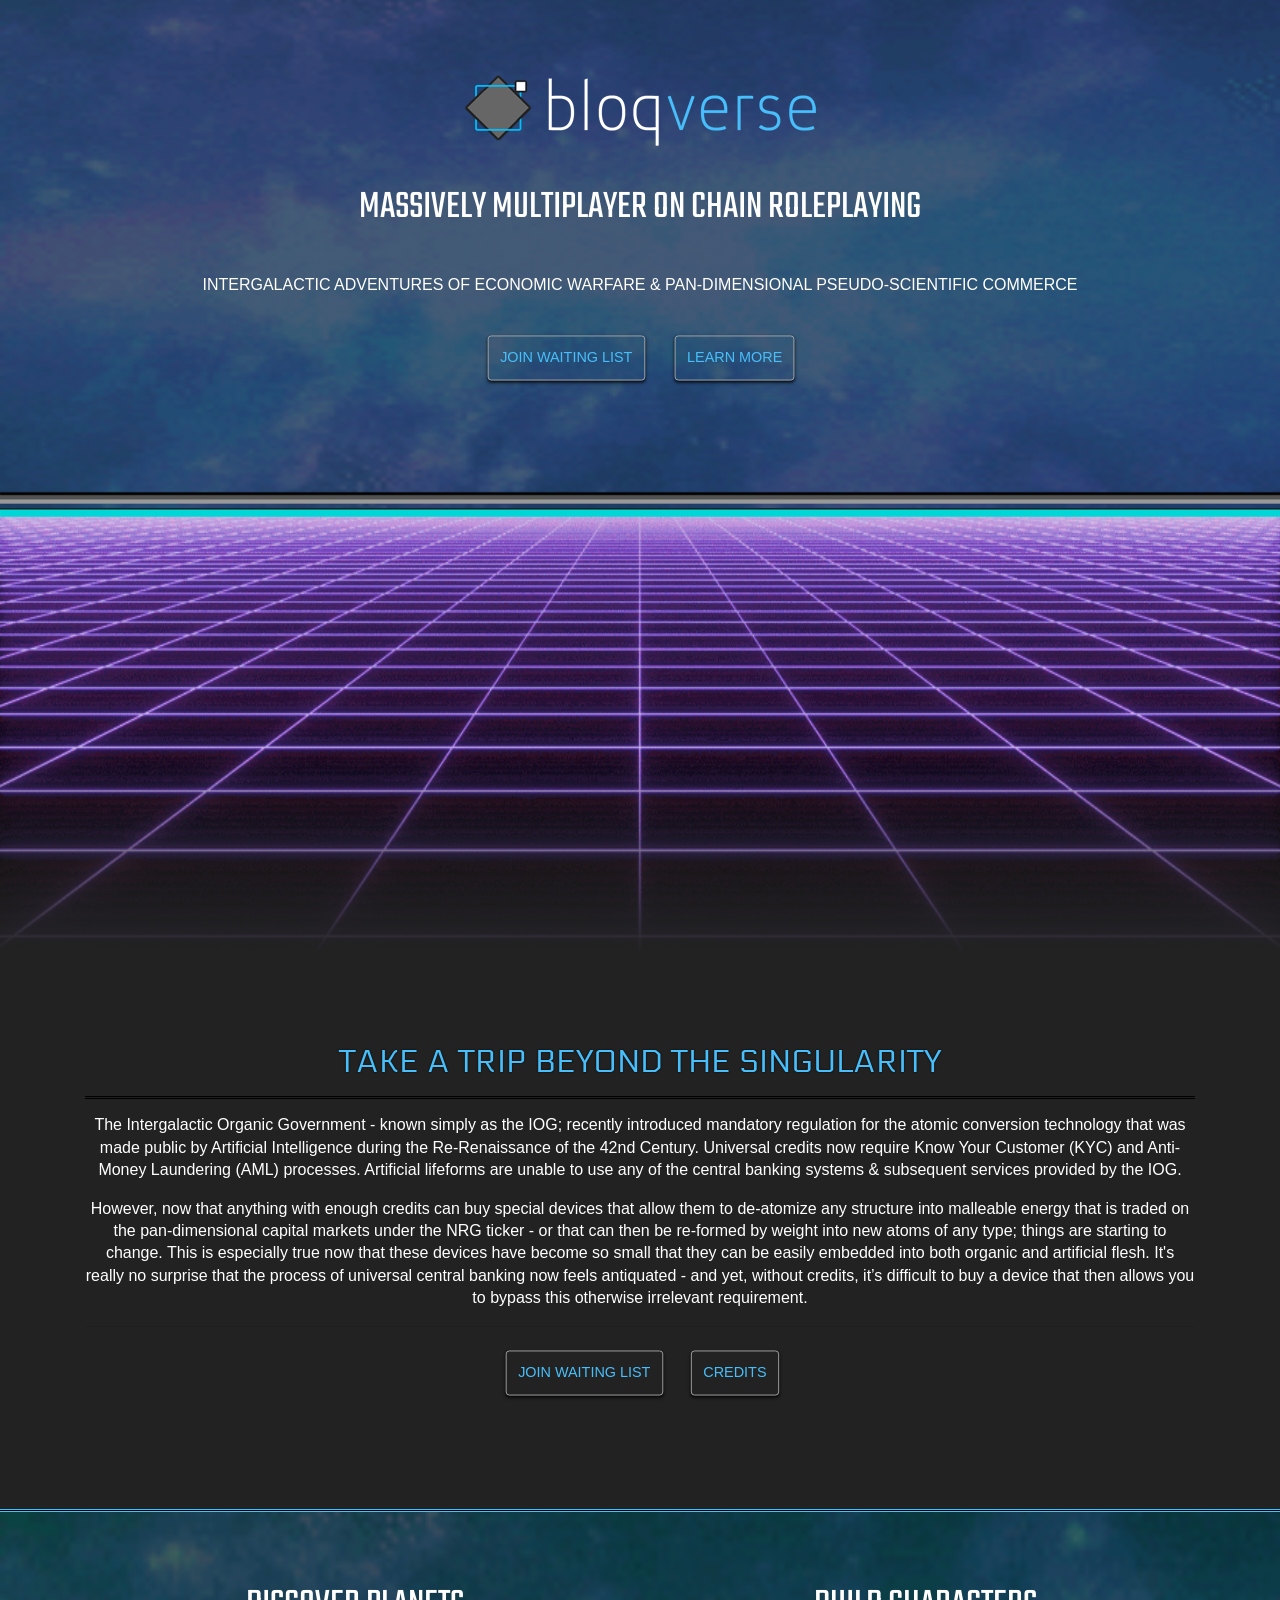
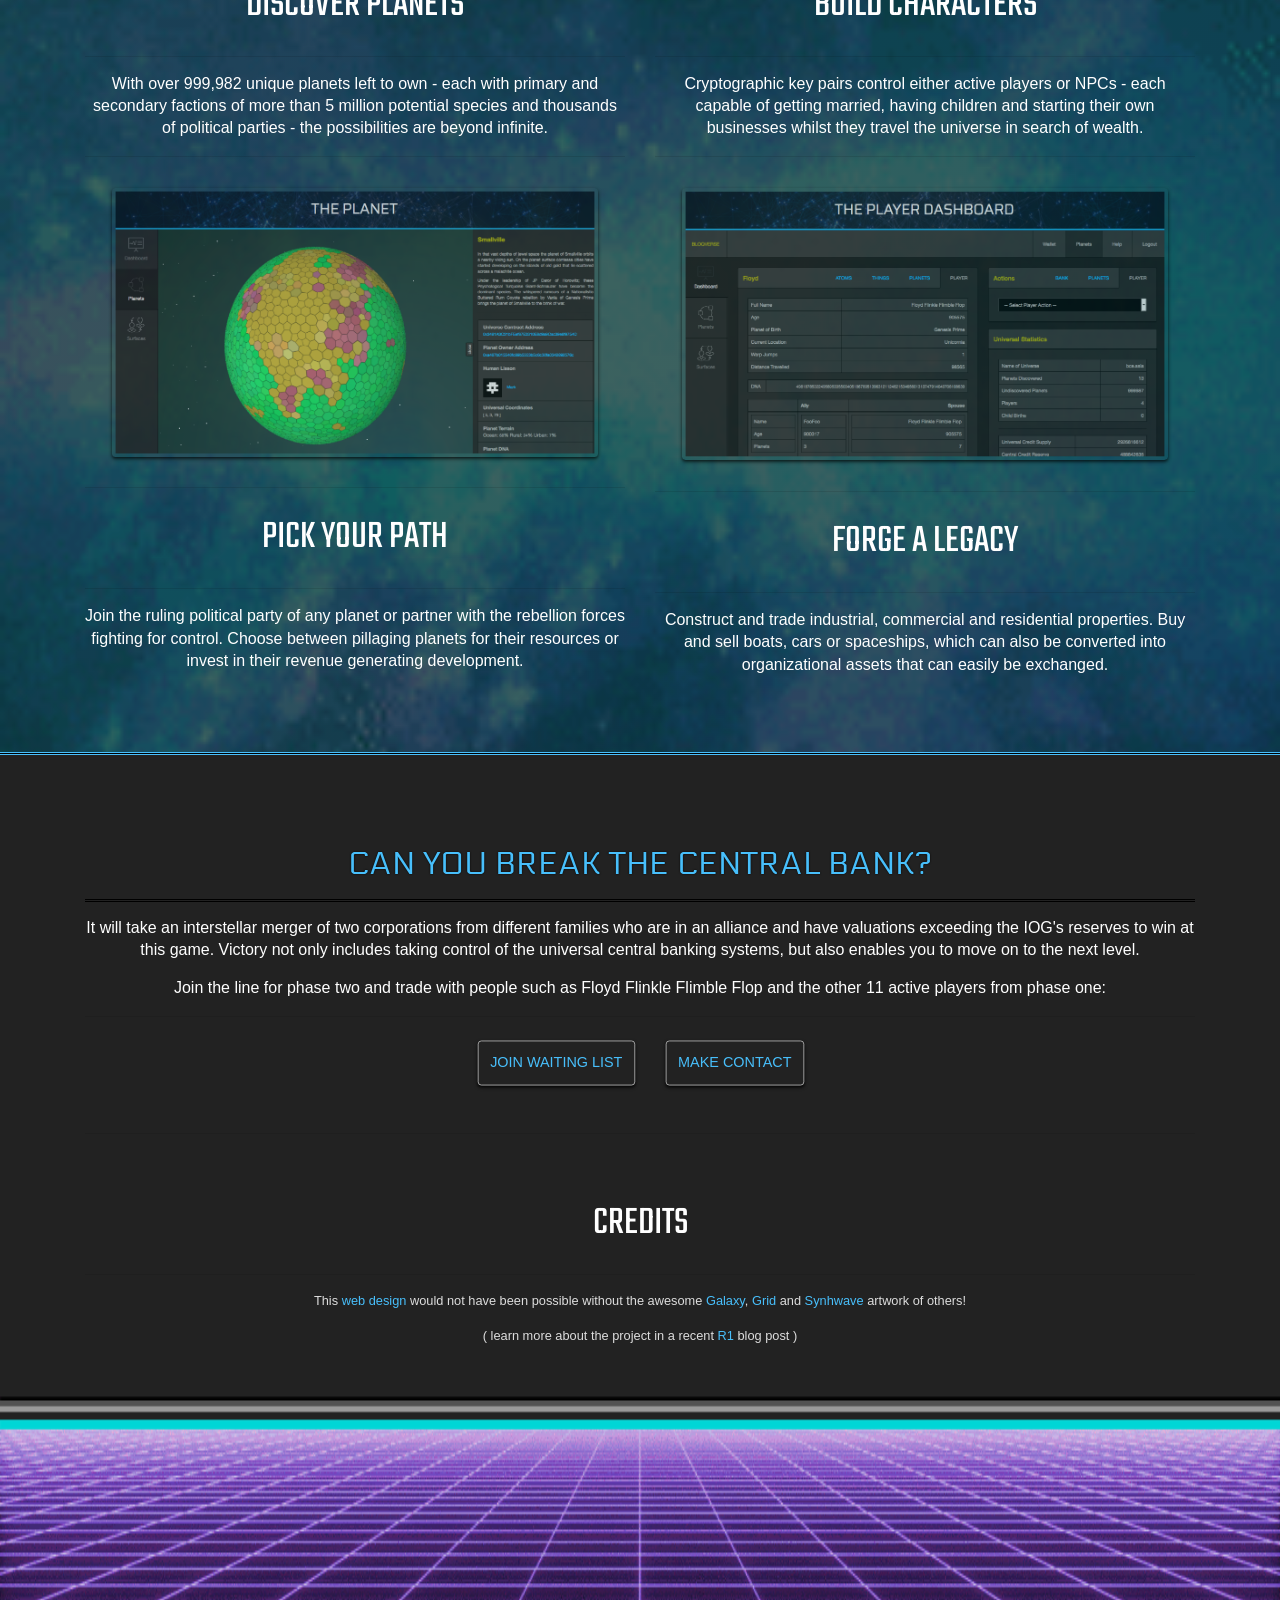
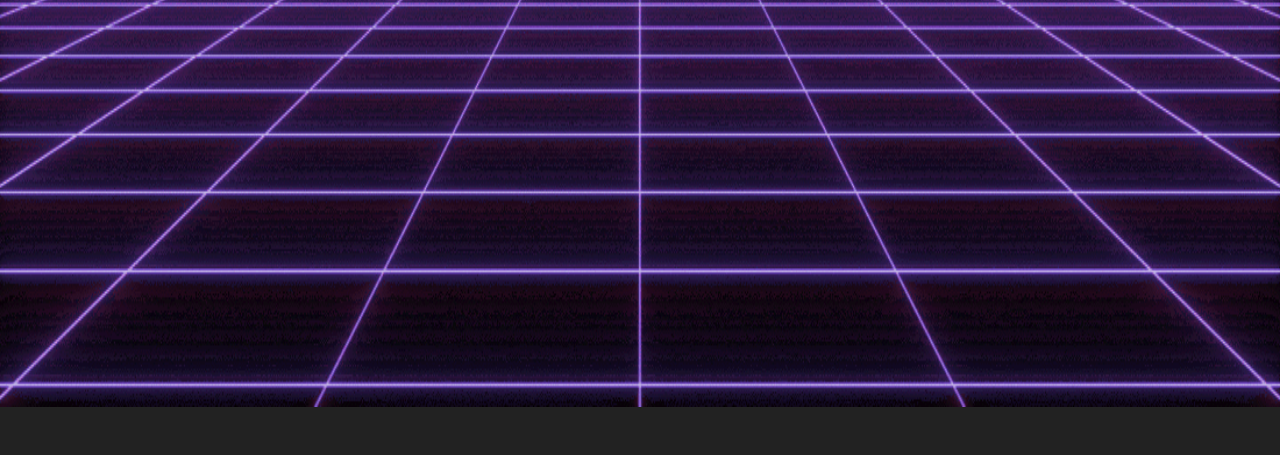
<file: index.html>
<!DOCTYPE html>
<html xmlns="http://www.w3.org/1999/xhtml" lang="en-US" prefix="og: http://ogp.me/ns#">
<head>
<link rel="profile" href="http://gmpg.org/xfn/11" />
<meta http-equiv="Content-Type" content="text/html; charset=UTF-8" />
<meta name="viewport" content="width=device-width, initial-scale=1.0, maximum-scale=1.0, user-scalable=0" />
    
<title>BLOQVERSE</title>
    
    <meta property="og:locale" content="en_US" />
    <meta property="og:type" content="website" />
    <meta property="og:title" content="Bloqverse - Massively Multiplayer On-Chain RPG" />
    <meta property="og:url" content="http://bloqverse.com/" />
    <meta property="og:site_name" content="bloqverse.com" />
    <meta property="og:description" content="Adventures in economic warfare & pan-dimensional commerce ..." />
    <meta property="og:image" content="http://bloqverse.com/img/fb.jpg" />

    <link href="https://fonts.googleapis.com/css?family=Teko|Electrolize" rel="stylesheet"> 
    <link href="css/bootstrap.css" rel="stylesheet"> 
    <link href="css/home.css" rel="stylesheet"> 
    
    <script src="js/stats.js"></script> 
    <script src="js/jquery.min.js"></script>
    <script src="js/popper.js"></script>
    <script src="js/bootstrap.js"></script>
    <script src="js/howler.js"></script>
    <script src="js/bloqverse.js"></script>

</head>
<body>
    
    <div id="grid"></div>
    <div id="container" touch-action="none" class="loading"></div>
    <div id="meta" class="loading">
        <p>&nbsp;</p>
        <img class="logo" src="img/bloqverse-logo.png" />
        <br /><br />
        <h1 class="description glow">massively multiplayer on chain roleplaying</h1>
        <br />
        <h3 class="intro caps">intergalactic adventures of economic warfare &amp; pan-dimensional pseudo-scientific commerce</h3>
        <br />
        <a href="http://eepurl.com/dE19tL" target="_blank" class="btn btn-xl btn-outline-light">JOIN WAITING LIST</a> 
        <a href="#introduction" class="btn btn-xl btn-outline-light">LEARN MORE</a>
    </div>
    </div>
    
    <div id="head"></div>
    <div id="introduction" class="loading">
        <div id="content">
            <div class="container">
                <h2 class="electro"><span>T</span>ake a T<span>rip</span> Bey<span>on</span>d The Singular<span>it</span>y</h2>
                <p class="intro">The Intergalactic Organic Government - known simply as the IOG; recently introduced mandatory regulation for the atomic conversion technology that was made public by Artificial Intelligence during the Re-Renaissance of the 42nd Century. Universal credits now require Know Your Customer (KYC) and Anti-Money Laundering (AML) processes. Artificial lifeforms are unable to use any of the central banking systems &amp; subsequent services provided by the IOG.</p>
                <p class="intro">However, now that anything with enough credits can buy special devices that allow them to de-atomize any structure into malleable energy that is traded on the pan-dimensional capital markets under the NRG ticker - or that can then be re-formed by weight into new atoms of any type; things are starting to change. This is especially true now that these devices have become so small that they can be easily embedded into both organic and artificial flesh. It's really no surprise that the process of universal central banking now feels antiquated - and yet, without credits, it’s difficult to buy a device that then allows you to bypass this otherwise irrelevant requirement.</p>
                <hr>
                <p>
                    <a href="http://eepurl.com/dE19tL" target="_blank" class="btn btn-xl btn-outline-light">JOIN WAITING LIST</a> 
                    <a href="#credits" class="btn btn-xl btn-outline-light">CREDITS</a> 
                </p>
            </div>
        </div>
    </div>
    <div id="space">
        <div class="container">
            <div class="row">
                <div class="col-md-6">
                    <h1 class="description glow">discover planets</h1>
                    <hr>
                    <p class="intro">With over 999,982 unique planets left to own - each with primary and secondary factions of more than 5 million potential species and thousands of political parties - the possibilities are beyond infinite.</p>
                    <hr>
                    <a class="btn btn-img" href="http://eepurl.com/dE19tL">
                        <img class="img img-thumnail img-responsive img-block" src="img/example-planet.png" />
                    </a>
                    <hr>
                    <h1 class="description glow">pick your path</h1>
                    <hr>
                    <p class="intro">Join the ruling political party of any planet or partner with the rebellion forces fighting for control. Choose between pillaging planets for their resources or invest in their revenue generating development.</p>
                </div>
                <div class="col-md-6">
                    <h1 class="description glow">build characters</h1>
                    <hr>
                    <p class="intro">Cryptographic key pairs control either active players or NPCs - each capable of getting married, having children and starting their own businesses whilst they travel the universe in search of wealth.</p>
                    <hr>
                    <a class="btn btn-img" href="http://eepurl.com/dE19tL">
                        <img class="img img-thumnail img-responsive img-block" src="img/example-player.png" />
                    </a>
                    <hr>
                    <h1 class="description glow">forge a legacy</h1>
                    <hr>
                    <p class="intro">Construct and trade industrial, commercial and residential properties. Buy and sell boats, cars or spaceships, which can also be converted into organizational assets that can easily be exchanged.</p>
                </div>
            </div>
        </div>
    </div>
    
    <div id="credits">
        <div class="container">
            <h2 class="electro">can you <span>br</span>eak th<span>e</span> centr<span>a</span>l ban<span>k</span>?</h2>
            <p class="intro">It will take an interstellar merger of two corporations from different families who are in an alliance and have valuations exceeding the IOG's reserves to win at this game. Victory not only includes taking control of the universal central banking systems, but also enables you to move on to the next level.</p>
            <p class="intro">Join the line for phase two and trade with people such as Floyd Flinkle Flimble Flop and the other 11 active players from phase one:</p>
            <hr>
            <a href="http://eepurl.com/dE19tL" target="_blank" class="btn btn-xl btn-outline-light">JOIN WAITING LIST</a> 
            <a href="http://r1.my" target="_blank" class="btn btn-xl btn-outline-light">MAKE CONTACT</a> 
            <p>&nbsp;</p>
            <hr>
            <p>&nbsp;</p>
            <h1 class="description glow">credits</h1>
            <hr>
            <p class="credits">This <a href="http://smalley.my">web design</a> would not have been possible without the awesome <a href="https://gfycat.com/gifs/search/galaxy+background" target="_blank">Galaxy</a>, <a href="https://www.artstation.com/artwork/dOK5R3" target="_blank">Grid</a> and <a href=" https://www.youtube.com/watch?v=tLHA1RLKfWk" target="_blank">Synhwave</a> artwork of others!</p>
            <p class="credits">( learn more about the project in a recent <a href="http://r1.my/wtf-is-bloqverse/" target="_blank">R1</a> blog post )</p>
        </div>
    </div>
    
</body>
</html>
</file>
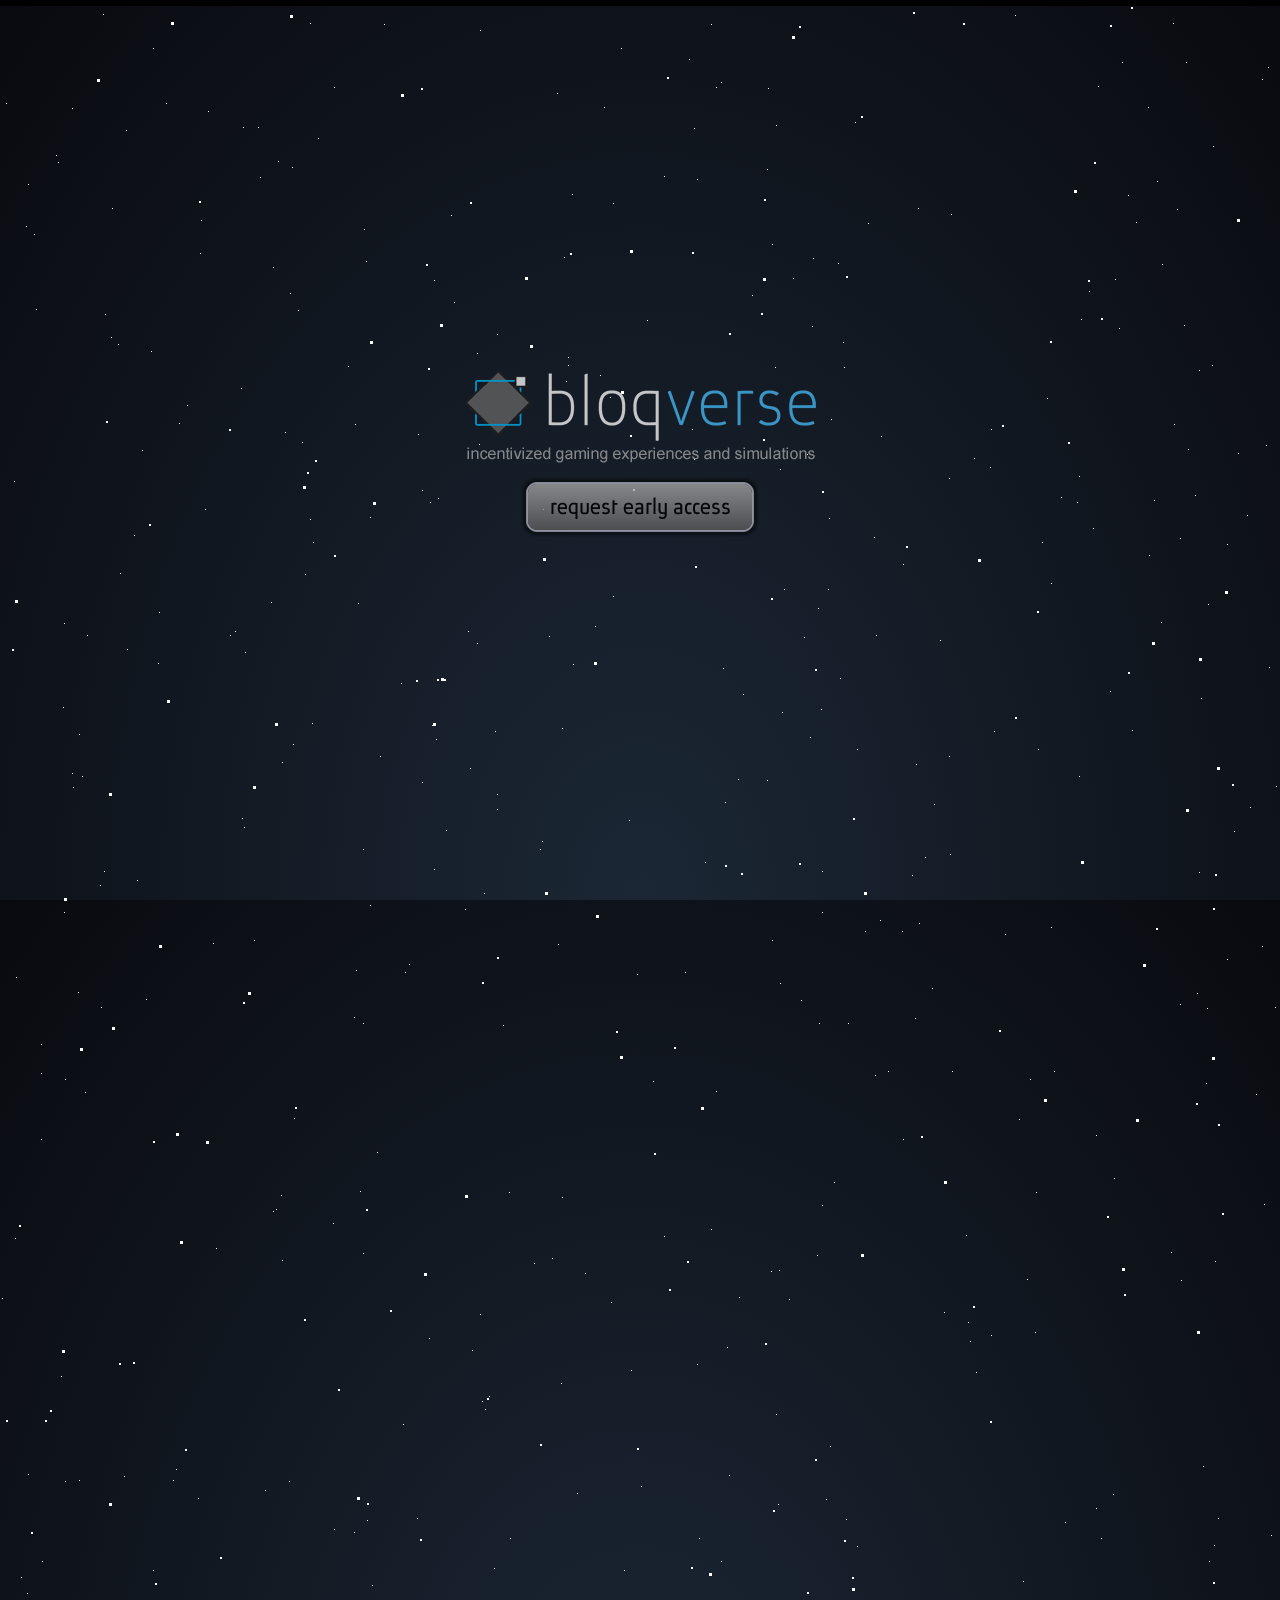
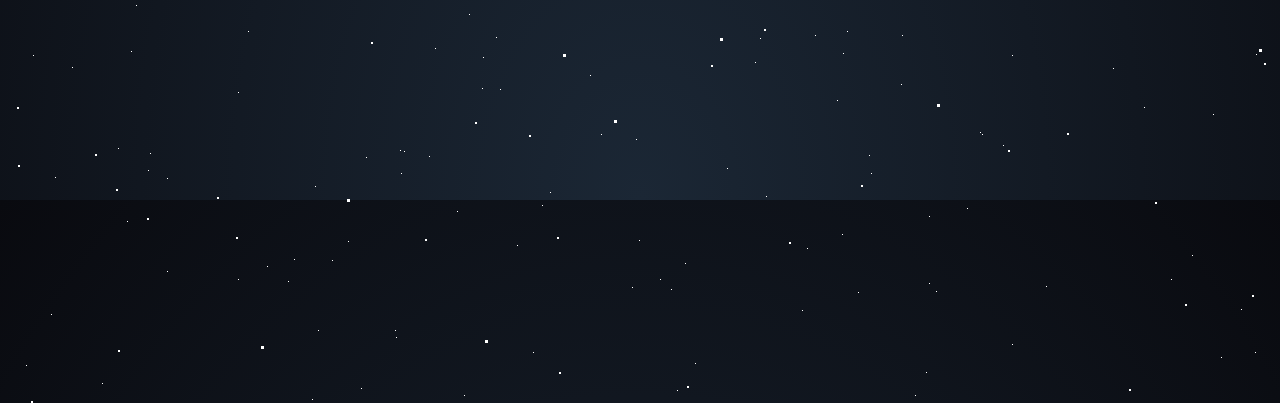
<file: original.index.html>
<!DOCTYPE html>
<html xmlns="http://www.w3.org/1999/xhtml" lang="en-US" prefix="og: http://ogp.me/ns#">
<head>
<link rel="profile" href="http://gmpg.org/xfn/11" />
<meta http-equiv="Content-Type" content="text/html; charset=UTF-8" />
<meta name="viewport" content="width=device-width, initial-scale=1.0, maximum-scale=1.0, user-scalable=0" />
    
<title>BLOQVERSE</title>
    
<meta property="og:locale" content="en_US" />
<meta property="og:type" content="website" />
<meta property="og:title" content="Bloqverse" />
<meta property="og:url" content="http://bloqverse.com/" />
<meta property="og:site_name" content="bloqverse.com" />
<meta property="og:description" content="Incentivized Gaming Experiences" />
<meta property="og:image" content="http://bloqverse.com/img/fb.png" />

<style>
html, body {
    margin: 0;
    padding: 0;
    background: #000;
}
a.logo {
    outline: 0;
    text-decoration: none;
    width: 400px;
    height: 200px;
    display: block;
    position: absolute;
    top: 50%;
    left: 50%;
    margin: -100px 0 0 -200px;
    text-indent: -999em;
    background: url(img/logo.png) no-repeat;
    opacity: 0.75;
}
a.logo:hover {
    opacity: 1;
}
html {
  height: 100%;
  background: radial-gradient(ellipse at bottom, #1b2735 0%, #090a0f 100%);
  overflow: hidden;
}

#stars {
  width: 1px;
  height: 1px;
  background: transparent;
  box-shadow: 697px 1364px #FFF , 1596px 39px #FFF , 242px 818px #FFF , 932px 988px #FFF , 294px 1118px #FFF , 1517px 879px #FFF , 1975px 758px #FFF , 1093px 528px #FFF , 1332px 504px #FFF , 697px 179px #FFF , 1496px 668px #FFF , 265px 1490px #FFF , 632px 1887px #FFF , 826px 1499px #FFF , 1184px 325px #FFF , 1412px 1507px #FFF , 1874px 444px #FFF , 1298px 1408px #FFF , 1442px 1575px #FFF , 1281px 1071px #FFF , 1192px 1855px #FFF , 847px 1631px #FFF , 1562px 146px #FFF , 1797px 995px #FFF , 801px 1000px #FFF , 1679px 408px #FFF , 929px 1816px #FFF , 310px 519px #FFF , 561px 1383px #FFF , 767px 780px #FFF , 846px 1519px #FFF , 126px 130px #FFF , 73px 787px #FFF , 436px 739px #FFF , 485px 1409px #FFF , 422px 490px #FFF , 1348px 787px #FFF , 1482px 559px #FFF , 929px 1883px #FFF , 1429px 355px #FFF , 1371px 812px #FFF , 1122px 62px #FFF , 1023px 1581px #FFF , 1110px 691px #FFF , 1227px 544px #FFF , 1716px 279px #FFF , 1302px 1913px #FFF , 991px 429px #FFF , 354px 1017px #FFF , 685px 1863px #FFF , 1393px 1346px #FFF , 216px 1248px #FFF , 1902px 886px #FFF , 429px 1756px #FFF , 1841px 967px #FFF , 1435px 783px #FFF , 1644px 1719px #FFF , 1417px 1717px #FFF , 966px 1235px #FFF , 1513px 68px #FFF , 370px 517px #FFF , 1491px 624px #FFF , 111px 337px #FFF , 1012px 1655px #FFF , 146px 999px #FFF , 1398px 1973px #FFF , 1256px 1094px #FFF , 1603px 677px #FFF , 590px 1675px #FFF , 1356px 1846px #FFF , 1701px 505px #FFF , 451px 215px #FFF , 134px 535px #FFF , 1173px 23px #FFF , 429px 1338px #FFF , 812px 326px #FFF , 120px 573px #FFF , 1466px 1784px #FFF , 1451px 544px #FFF , 480px 1314px #FFF , 1852px 559px #FFF , 778px 1504px #FFF , 830px 1446px #FFF , 16px 977px #FFF , 772px 244px #FFF , 990px 467px #FFF , 1935px 507px #FFF , 159px 612px #FFF , 1525px 1520px #FFF , 869px 1755px #FFF , 1670px 1998px #FFF , 1613px 1232px #FFF , 1643px 718px #FFF , 127px 649px #FFF , 1098px 86px #FFF , 454px 302px #FFF , 167px 1778px #FFF , 33px 1655px #FFF , 104px 871px #FFF , 438px 498px #FFF , 1136px 222px #FFF , 153px 1570px #FFF , 755px 1662px #FFF , 1616px 861px #FFF , 1374px 1052px #FFF , 1495px 1221px #FFF , 760px 1638px #FFF , 363px 1253px #FFF , 1346px 948px #FFF , 1924px 996px #FFF , 1651px 499px #FFF , 1372px 1051px #FFF , 1268px 67px #FFF , 871px 1773px #FFF , 238px 1692px #FFF , 1796px 1629px #FFF , 694px 128px #FFF , 610px 397px #FFF , 815px 1635px #FFF , 318px 1930px #FFF , 874px 537px #FFF , 1842px 854px #FFF , 26px 1965px #FFF , 837px 1700px #FFF , 348px 366px #FFF , 495px 731px #FFF , 1558px 1613px #FFF , 1186px 62px #FFF , 363px 1023px #FFF , 482px 1688px #FFF , 951px 214px #FFF , 1411px 96px #FFF , 664px 176px #FFF , 305px 574px #FFF , 1443px 1400px #FFF , 721px 1561px #FFF , 534px 1263px #FFF , 1154px 500px #FFF , 1772px 778px #FFF , 1079px 476px #FFF , 2px 1298px #FFF , 1734px 660px #FFF , 298px 310px #FFF , 276px 1209px #FFF , 36px 309px #FFF , 1643px 377px #FFF , 41px 1073px #FFF , 1149px 555px #FFF , 1342px 1094px #FFF , 248px 1631px #FFF , 468px 631px #FFF , 496px 1637px #FFF , 1180px 538px #FFF , 1271px 1535px #FFF , 729px 1475px #FFF , 1723px 190px #FFF , 166px 103px #FFF , 1227px 959px #FFF , 952px 1071px #FFF , 639px 1840px #FFF , 1485px 535px #FFF , 903px 1139px #FFF , 334px 1529px #FFF , 363px 849px #FFF , 1546px 690px #FFF , 1238px 453px #FFF , 1340px 360px #FFF , 807px 454px #FFF , 1180px 1004px #FFF , 1212px 365px #FFF , 1463px 910px #FFF , 940px 640px #FFF , 1976px 135px #FFF , 1463px 554px #FFF , 497px 809px #FFF , 1587px 1490px #FFF , 1522px 537px #FFF , 692px 429px #FFF , 21px 1577px #FFF , 235px 631px #FFF , 1434px 1601px #FFF , 377px 1152px #FFF , 881px 436px #FFF , 1421px 1416px #FFF , 1333px 591px #FFF , 434px 280px #FFF , 1719px 1376px #FFF , 780px 983px #FFF , 1672px 1927px #FFF , 1081px 319px #FFF , 124px 1476px #FFF , 1315px 915px #FFF , 1833px 1511px #FFF , 858px 1892px #FFF , 404px 1751px #FFF , 793px 278px #FFF , 289px 1481px #FFF , 1736px 959px #FFF , 1148px 107px #FFF , 281px 1195px #FFF , 1837px 1120px #FFF , 118px 1748px #FFF , 103px 14px #FFF , 994px 731px #FFF , 153px 48px #FFF , 72px 108px #FFF , 1218px 1518px #FFF , 613px 596px #FFF , 727px 1768px #FFF , 6px 103px #FFF , 711px 24px #FFF , 1046px 1886px #FFF , 629px 820px #FFF , 821px 709px #FFF , 446px 830px #FFF , 1214px 1545px #FFF , 542px 1805px #FFF , 364px 229px #FFF , 480px 30px #FFF , 1250px 807px #FFF , 970px 1341px #FFF , 201px 220px #FFF , 585px 1273px #FFF , 1771px 1514px #FFF , 243px 127px #FFF , 366px 261px #FFF , 843px 1653px #FFF , 831px 419px #FFF , 1398px 987px #FFF , 1035px 1332px #FFF , 1979px 1682px #FFF , 813px 258px #FFF , 72px 1667px #FFF , 572px 194px #FFF , 1113px 1668px #FFF , 1416px 1632px #FFF , 176px 1469px #FFF , 1005px 934px #FFF , 1907px 1151px #FFF , 564px 257px #FFF , 315px 1786px #FFF , 705px 862px #FFF , 780px 469px #FFF , 500px 1689px #FFF , 497px 794px #FFF , 1632px 462px #FFF , 771px 1271px #FFF , 302px 442px #FFF , 1019px 1119px #FFF , 65px 1079px #FFF , 1883px 1878px #FFF , 1840px 1562px #FFF , 902px 931px #FFF , 1065px 1522px #FFF , 613px 203px #FFF , 380px 756px #FFF , 1615px 1287px #FFF , 294px 1859px #FFF , 457px 1811px #FFF , 1269px 667px #FFF , 1161px 622px #FFF , 1113px 1494px #FFF , 848px 1023px #FFF , 694px 459px #FFF , 418px 434px #FFF , 1740px 1727px #FFF , 1778px 951px #FFF , 772px 940px #FFF , 187px 405px #FFF , 318px 138px #FFF , 804px 637px #FFF , 1442px 567px #FFF , 1077px 502px #FFF , 1474px 266px #FFF , 1115px 279px #FFF , 198px 1498px #FFF , 1051px 583px #FFF , 1373px 1862px #FFF , 136px 1605px #FFF , 1624px 63px #FFF , 1432px 736px #FFF , 1171px 1252px #FFF , 828px 589px #FFF , 915px 1995px #FFF , 604px 107px #FFF , 1162px 264px #FFF , 102px 1983px #FFF , 1101px 1538px #FFF , 767px 169px #FFF , 1907px 850px #FFF , 542px 841px #FFF , 405px 972px #FFF , 1015px 15px #FFF , 1884px 1662px #FFF , 810px 737px #FFF , 1371px 1217px #FFF , 1900px 407px #FFF , 312px 723px #FFF , 1695px 1574px #FFF , 1665px 1304px #FFF , 1195px 495px #FFF , 482px 1401px #FFF , 56px 155px #FFF , 372px 1585px #FFF , 723px 668px #FFF , 260px 177px #FFF , 1392px 1687px #FFF , 1623px 39px #FFF , 1721px 1850px #FFF , 1325px 327px #FFF , 158px 663px #FFF , 557px 93px #FFF , 1373px 110px #FFF , 63px 707px #FFF , 41px 1044px #FFF , 101px 1007px #FFF , 1264px 1204px #FFF , 356px 970px #FFF , 278px 161px #FFF , 1157px 181px #FFF , 1823px 1187px #FFF , 566px 381px #FFF , 968px 1322px #FFF , 637px 974px #FFF , 464px 1995px #FFF , 434px 869px #FFF , 1335px 1472px #FFF , 1450px 560px #FFF , 1323px 1515px #FFF , 1933px 1869px #FFF , 1641px 852px #FFF , 244px 827px #FFF , 334px 87px #FFF , 1079px 776px #FFF , 1400px 1334px #FFF , 245px 652px #FFF , 653px 1081px #FFF , 1474px 1421px #FFF , 1326px 487px #FFF , 1389px 576px #FFF , 34px 234px #FFF , 358px 603px #FFF , 838px 263px #FFF , 27px 1593px #FFF , 980px 1732px #FFF , 361px 1988px #FFF , 332px 1860px #FFF , 789px 1299px #FFF , 1144px 1707px #FFF , 509px 1192px #FFF , 1951px 1808px #FFF , 1119px 328px #FFF , 631px 1370px #FFF , 1895px 585px #FFF , 1426px 312px #FFF , 273px 1211px #FFF , 1848px 868px #FFF , 1567px 1599px #FFF , 901px 1684px #FFF , 1793px 1896px #FFF , 743px 694px #FFF , 918px 208px #FFF , 1275px 1007px #FFF , 829px 518px #FFF , 173px 1480px #FFF , 1331px 1378px #FFF , 716px 87px #FFF , 1206px 1083px #FFF , 621px 48px #FFF , 1941px 685px #FFF , 1042px 542px #FFF , 100px 885px #FFF , 1359px 1665px #FFF , 150px 1753px #FFF , 1003px 1745px #FFF , 725px 802px #FFF , 1441px 427px #FFF , 636px 1739px #FFF , 401px 1773px #FFF , 64px 912px #FFF , 647px 320px #FFF , 1927px 1627px #FFF , 1514px 1386px #FFF , 875px 1075px #FFF , 1482px 317px #FFF , 876px 635px #FFF , 1390px 780px #FFF , 1961px 1750px #FFF , 1580px 1850px #FFF , 61px 1376px #FFF , 664px 1236px #FFF , 1208px 604px #FFF , 285px 432px #FFF , 822px 871px #FFF , 711px 1229px #FFF , 1994px 1742px #FFF , 1995px 662px #FFF , 1209px 1561px #FFF , 782px 712px #FFF , 558px 944px #FFF , 403px 1424px #FFF , 857px 749px #FFF , 611px 1302px #FFF , 1531px 1660px #FFF , 1564px 1867px #FFF , 1241px 1909px #FFF , 1234px 831px #FFF , 1909px 760px #FFF , 1679px 152px #FFF , 85px 1092px #FFF , 974px 458px #FFF , 926px 1972px #FFF , 976px 1372px #FFF , 834px 1182px #FFF , 1888px 1853px #FFF , 1054px 1071px #FFF , 78px 992px #FFF , 151px 351px #FFF , 273px 267px #FFF , 1486px 1134px #FFF , 28px 1474px #FFF , 112px 208px #FFF , 550px 1792px #FFF , 727px 1347px #FFF , 1373px 1140px #FFF , 936px 1891px #FFF , 313px 542px #FFF , 1925px 1010px #FFF , 1751px 612px #FFF , 1737px 286px #FFF , 142px 450px #FFF , 868px 223px #FFF , 925px 857px #FFF , 1991px 1989px #FFF , 58px 162px #FFF , 568px 365px #FFF , 1495px 449px #FFF , 1410px 1880px #FFF , 689px 59px #FFF , 292px 167px #FFF , 1990px 1506px #FFF , 477px 643px #FFF , 1844px 448px #FFF , 205px 509px #FFF , 1725px 303px #FFF , 775px 367px #FFF , 28px 184px #FFF , 1676px 1328px #FFF , 949px 756px #FFF , 817px 1255px #FFF , 1961px 127px #FFF , 784px 589px #FFF , 842px 1834px #FFF , 1776px 1563px #FFF , 1012px 1944px #FFF , 1837px 388px #FFF , 1565px 848px #FFF , 1501px 336px #FFF , 902px 1635px #FFF , 1549px 1488px #FFF , 430px 502px #FFF , 1114px 1178px #FFF , 14px 481px #FFF , 1677px 556px #FFF , 1788px 1523px #FFF , 1590px 1463px #FFF , 916px 764px #FFF , 510px 1538px #FFF , 1213px 1714px #FFF , 1427px 1974px #FFF , 483px 1657px #FFF , 562px 728px #FFF , 1262px 946px #FFF , 1709px 1627px #FFF , 888px 1071px #FFF , 1177px 209px #FFF , 55px 1777px #FFF , 562px 1197px #FFF , 991px 1335px #FFF , 533px 1952px #FFF , 766px 1796px #FFF , 739px 1297px #FFF , 865px 931px #FFF , 1705px 885px #FFF , 1705px 1758px #FFF , 1977px 268px #FFF , 494px 1568px #FFF , 1450px 1499px #FFF , 79px 1480px #FFF , 1298px 1963px #FFF , 1615px 938px #FFF , 807px 1848px #FFF , 844px 367px #FFF , 1215px 1261px #FFF , 1955px 1256px #FFF , 127px 1821px #FFF , 1171px 1879px #FFF , 568px 357px #FFF , 768px 88px #FFF , 699px 1538px #FFF , 1646px 1122px #FFF , 41px 1139px #FFF , 517px 1845px #FFF , 1760px 1563px #FFF , 967px 1808px #FFF , 472px 1350px #FFF , 1096px 1135px #FFF , 1678px 479px #FFF , 1682px 1057px #FFF , 1918px 1468px #FFF , 822px 1205px #FFF , 1788px 826px #FFF , 1500px 1683px #FFF , 1030px 1079px #FFF , 1027px 1279px #FFF , 395px 1930px #FFF , 1674px 1325px #FFF , 1981px 251px #FFF , 1221px 1957px #FFF , 1199px 872px #FFF , 601px 1734px #FFF , 477px 353px #FFF , 915px 1018px #FFF , 1571px 1210px #FFF , 1389px 1797px #FFF , 293px 744px #FFF , 484px 893px #FFF , 479px 444px #FFF , 401px 683px #FFF , 1415px 1567px #FFF , 1989px 337px #FFF , 1611px 656px #FFF , 934px 804px #FFF , 595px 626px #FFF , 822px 912px #FFF , 1061px 497px #FFF , 15px 1238px #FFF , 87px 635px #FFF , 819px 1023px #FFF , 1343px 43px #FFF , 1051px 927px #FFF , 366px 1757px #FFF , 1361px 1328px #FFF , 1038px 749px #FFF , 1868px 592px #FFF , 200px 253px #FFF , 1475px 1871px #FFF , 776px 125px #FFF , 802px 1910px #FFF , 1213px 146px #FFF , 677px 1990px #FFF , 1412px 78px #FFF , 1047px 398px #FFF , 312px 1999px #FFF , 267px 1866px #FFF , 857px 1546px #FFF , 282px 1260px #FFF , 137px 880px #FFF , 840px 678px #FFF , 1928px 605px #FFF , 1900px 1025px #FFF , 348px 1841px #FFF , 540px 849px #FFF , 118px 344px #FFF , 1132px 730px #FFF , 1637px 1675px #FFF , 1289px 1641px #FFF , 310px 23px #FFF , 26px 226px #FFF , 64px 623px #FFF , 1276px 786px #FFF , 660px 1879px #FFF , 238px 1879px #FFF , 360px 1191px #FFF , 1627px 1161px #FFF , 167px 1871px #FFF , 1384px 1792px #FFF , 1803px 1383px #FFF , 1737px 1860px #FFF , 776px 1414px #FFF , 1916px 1449px #FFF , 1649px 488px #FFF , 1915px 1357px #FFF , 131px 1651px #FFF , 944px 1312px #FFF , 1266px 445px #FFF , 543px 509px #FFF , 422px 782px #FFF , 1405px 1529px #FFF , 1036px 1192px #FFF , 1616px 1868px #FFF , 1761px 592px #FFF , 497px 334px #FFF , 432px 725px #FFF , 982px 1734px #FFF , 370px 905px #FFF , 79px 734px #FFF , 1502px 1530px #FFF , 549px 636px #FFF , 271px 602px #FFF , 1199px 370px #FFF , 721px 82px #FFF , 1188px 449px #FFF , 1247px 515px #FFF , 354px 1532px #FFF , 912px 875px #FFF , 624px 1570px #FFF , 671px 1889px #FFF , 72px 773px #FFF , 1466px 115px #FFF , 1887px 23px #FFF , 384px 24px #FFF , 400px 1750px #FFF , 417px 1518px #FFF , 1369px 965px #FFF , 1606px 1616px #FFF , 469px 1614px #FFF , 396px 1937px #FFF , 949px 478px #FFF , 903px 564px #FFF , 1780px 1427px #FFF , 1681px 818px #FFF , 2000px 1648px #FFF , 1128px 195px #FFF , 919px 923px #FFF , 470px 768px #FFF , 1262px 79px #FFF , 1197px 993px #FFF , 1207px 1008px #FFF , 1181px 1280px #FFF , 489px 1396px #FFF , 254px 940px #FFF , 600px 375px #FFF , 1976px 1432px #FFF , 716px 1091px #FFF , 1968px 1576px #FFF , 1724px 1789px #FFF , 148px 1770px #FFF , 1312px 1747px #FFF , 1255px 1952px #FFF , 409px 964px #FFF , 779px 1270px #FFF , 843px 342px #FFF , 435px 1648px #FFF , 573px 664px #FFF , 1559px 1805px #FFF , 1426px 1965px #FFF , 1791px 1505px #FFF , 65px 1481px #FFF , 950px 854px #FFF , 855px 122px #FFF , 258px 127px #FFF , 208px 111px #FFF , 1628px 1338px #FFF , 1096px 1508px #FFF , 42px 1561px #FFF , 241px 388px #FFF , 105px 314px #FFF , 179px 423px #FFF , 1256px 1654px #FFF , 818px 608px #FFF , 1174px 424px #FFF , 552px 1258px #FFF , 695px 1963px #FFF , 738px 779px #FFF , 1767px 899px #FFF , 1201px 698px #FFF , 290px 293px #FFF , 1449px 1716px #FFF , 1643px 1173px #FFF , 1556px 374px #FFF , 641px 1486px #FFF , 355px 424px #FFF , 51px 1914px #FFF , 230px 635px #FFF , 752px 295px #FFF , 282px 762px #FFF , 1592px 128px #FFF , 1522px 1297px #FFF , 82px 776px #FFF , 1524px 1419px #FFF , 880px 920px #FFF , 367px 1520px #FFF , 288px 1881px #FFF , 1853px 398px #FFF , 577px 1493px #FFF , 1203px 1466px #FFF , 1807px 749px #FFF , 213px 943px #FFF , 1413px 1761px #FFF , 685px 972px #FFF , 503px 1025px #FFF , 1810px 316px #FFF , 1089px 291px #FFF , 1894px 21px #FFF , 1771px 1007px #FFF , 465px 909px #FFF , 1569px 265px #FFF , 1695px 976px #FFF , 333px 1223px #FFF;
  animation: animStar 50s linear infinite;
}
#stars:after {
  content: " ";
  position: absolute;
  top: 2000px;
  width: 1px;
  height: 1px;
  background: transparent;
  box-shadow: 697px 1364px #FFF , 1596px 39px #FFF , 242px 818px #FFF , 932px 988px #FFF , 294px 1118px #FFF , 1517px 879px #FFF , 1975px 758px #FFF , 1093px 528px #FFF , 1332px 504px #FFF , 697px 179px #FFF , 1496px 668px #FFF , 265px 1490px #FFF , 632px 1887px #FFF , 826px 1499px #FFF , 1184px 325px #FFF , 1412px 1507px #FFF , 1874px 444px #FFF , 1298px 1408px #FFF , 1442px 1575px #FFF , 1281px 1071px #FFF , 1192px 1855px #FFF , 847px 1631px #FFF , 1562px 146px #FFF , 1797px 995px #FFF , 801px 1000px #FFF , 1679px 408px #FFF , 929px 1816px #FFF , 310px 519px #FFF , 561px 1383px #FFF , 767px 780px #FFF , 846px 1519px #FFF , 126px 130px #FFF , 73px 787px #FFF , 436px 739px #FFF , 485px 1409px #FFF , 422px 490px #FFF , 1348px 787px #FFF , 1482px 559px #FFF , 929px 1883px #FFF , 1429px 355px #FFF , 1371px 812px #FFF , 1122px 62px #FFF , 1023px 1581px #FFF , 1110px 691px #FFF , 1227px 544px #FFF , 1716px 279px #FFF , 1302px 1913px #FFF , 991px 429px #FFF , 354px 1017px #FFF , 685px 1863px #FFF , 1393px 1346px #FFF , 216px 1248px #FFF , 1902px 886px #FFF , 429px 1756px #FFF , 1841px 967px #FFF , 1435px 783px #FFF , 1644px 1719px #FFF , 1417px 1717px #FFF , 966px 1235px #FFF , 1513px 68px #FFF , 370px 517px #FFF , 1491px 624px #FFF , 111px 337px #FFF , 1012px 1655px #FFF , 146px 999px #FFF , 1398px 1973px #FFF , 1256px 1094px #FFF , 1603px 677px #FFF , 590px 1675px #FFF , 1356px 1846px #FFF , 1701px 505px #FFF , 451px 215px #FFF , 134px 535px #FFF , 1173px 23px #FFF , 429px 1338px #FFF , 812px 326px #FFF , 120px 573px #FFF , 1466px 1784px #FFF , 1451px 544px #FFF , 480px 1314px #FFF , 1852px 559px #FFF , 778px 1504px #FFF , 830px 1446px #FFF , 16px 977px #FFF , 772px 244px #FFF , 990px 467px #FFF , 1935px 507px #FFF , 159px 612px #FFF , 1525px 1520px #FFF , 869px 1755px #FFF , 1670px 1998px #FFF , 1613px 1232px #FFF , 1643px 718px #FFF , 127px 649px #FFF , 1098px 86px #FFF , 454px 302px #FFF , 167px 1778px #FFF , 33px 1655px #FFF , 104px 871px #FFF , 438px 498px #FFF , 1136px 222px #FFF , 153px 1570px #FFF , 755px 1662px #FFF , 1616px 861px #FFF , 1374px 1052px #FFF , 1495px 1221px #FFF , 760px 1638px #FFF , 363px 1253px #FFF , 1346px 948px #FFF , 1924px 996px #FFF , 1651px 499px #FFF , 1372px 1051px #FFF , 1268px 67px #FFF , 871px 1773px #FFF , 238px 1692px #FFF , 1796px 1629px #FFF , 694px 128px #FFF , 610px 397px #FFF , 815px 1635px #FFF , 318px 1930px #FFF , 874px 537px #FFF , 1842px 854px #FFF , 26px 1965px #FFF , 837px 1700px #FFF , 348px 366px #FFF , 495px 731px #FFF , 1558px 1613px #FFF , 1186px 62px #FFF , 363px 1023px #FFF , 482px 1688px #FFF , 951px 214px #FFF , 1411px 96px #FFF , 664px 176px #FFF , 305px 574px #FFF , 1443px 1400px #FFF , 721px 1561px #FFF , 534px 1263px #FFF , 1154px 500px #FFF , 1772px 778px #FFF , 1079px 476px #FFF , 2px 1298px #FFF , 1734px 660px #FFF , 298px 310px #FFF , 276px 1209px #FFF , 36px 309px #FFF , 1643px 377px #FFF , 41px 1073px #FFF , 1149px 555px #FFF , 1342px 1094px #FFF , 248px 1631px #FFF , 468px 631px #FFF , 496px 1637px #FFF , 1180px 538px #FFF , 1271px 1535px #FFF , 729px 1475px #FFF , 1723px 190px #FFF , 166px 103px #FFF , 1227px 959px #FFF , 952px 1071px #FFF , 639px 1840px #FFF , 1485px 535px #FFF , 903px 1139px #FFF , 334px 1529px #FFF , 363px 849px #FFF , 1546px 690px #FFF , 1238px 453px #FFF , 1340px 360px #FFF , 807px 454px #FFF , 1180px 1004px #FFF , 1212px 365px #FFF , 1463px 910px #FFF , 940px 640px #FFF , 1976px 135px #FFF , 1463px 554px #FFF , 497px 809px #FFF , 1587px 1490px #FFF , 1522px 537px #FFF , 692px 429px #FFF , 21px 1577px #FFF , 235px 631px #FFF , 1434px 1601px #FFF , 377px 1152px #FFF , 881px 436px #FFF , 1421px 1416px #FFF , 1333px 591px #FFF , 434px 280px #FFF , 1719px 1376px #FFF , 780px 983px #FFF , 1672px 1927px #FFF , 1081px 319px #FFF , 124px 1476px #FFF , 1315px 915px #FFF , 1833px 1511px #FFF , 858px 1892px #FFF , 404px 1751px #FFF , 793px 278px #FFF , 289px 1481px #FFF , 1736px 959px #FFF , 1148px 107px #FFF , 281px 1195px #FFF , 1837px 1120px #FFF , 118px 1748px #FFF , 103px 14px #FFF , 994px 731px #FFF , 153px 48px #FFF , 72px 108px #FFF , 1218px 1518px #FFF , 613px 596px #FFF , 727px 1768px #FFF , 6px 103px #FFF , 711px 24px #FFF , 1046px 1886px #FFF , 629px 820px #FFF , 821px 709px #FFF , 446px 830px #FFF , 1214px 1545px #FFF , 542px 1805px #FFF , 364px 229px #FFF , 480px 30px #FFF , 1250px 807px #FFF , 970px 1341px #FFF , 201px 220px #FFF , 585px 1273px #FFF , 1771px 1514px #FFF , 243px 127px #FFF , 366px 261px #FFF , 843px 1653px #FFF , 831px 419px #FFF , 1398px 987px #FFF , 1035px 1332px #FFF , 1979px 1682px #FFF , 813px 258px #FFF , 72px 1667px #FFF , 572px 194px #FFF , 1113px 1668px #FFF , 1416px 1632px #FFF , 176px 1469px #FFF , 1005px 934px #FFF , 1907px 1151px #FFF , 564px 257px #FFF , 315px 1786px #FFF , 705px 862px #FFF , 780px 469px #FFF , 500px 1689px #FFF , 497px 794px #FFF , 1632px 462px #FFF , 771px 1271px #FFF , 302px 442px #FFF , 1019px 1119px #FFF , 65px 1079px #FFF , 1883px 1878px #FFF , 1840px 1562px #FFF , 902px 931px #FFF , 1065px 1522px #FFF , 613px 203px #FFF , 380px 756px #FFF , 1615px 1287px #FFF , 294px 1859px #FFF , 457px 1811px #FFF , 1269px 667px #FFF , 1161px 622px #FFF , 1113px 1494px #FFF , 848px 1023px #FFF , 694px 459px #FFF , 418px 434px #FFF , 1740px 1727px #FFF , 1778px 951px #FFF , 772px 940px #FFF , 187px 405px #FFF , 318px 138px #FFF , 804px 637px #FFF , 1442px 567px #FFF , 1077px 502px #FFF , 1474px 266px #FFF , 1115px 279px #FFF , 198px 1498px #FFF , 1051px 583px #FFF , 1373px 1862px #FFF , 136px 1605px #FFF , 1624px 63px #FFF , 1432px 736px #FFF , 1171px 1252px #FFF , 828px 589px #FFF , 915px 1995px #FFF , 604px 107px #FFF , 1162px 264px #FFF , 102px 1983px #FFF , 1101px 1538px #FFF , 767px 169px #FFF , 1907px 850px #FFF , 542px 841px #FFF , 405px 972px #FFF , 1015px 15px #FFF , 1884px 1662px #FFF , 810px 737px #FFF , 1371px 1217px #FFF , 1900px 407px #FFF , 312px 723px #FFF , 1695px 1574px #FFF , 1665px 1304px #FFF , 1195px 495px #FFF , 482px 1401px #FFF , 56px 155px #FFF , 372px 1585px #FFF , 723px 668px #FFF , 260px 177px #FFF , 1392px 1687px #FFF , 1623px 39px #FFF , 1721px 1850px #FFF , 1325px 327px #FFF , 158px 663px #FFF , 557px 93px #FFF , 1373px 110px #FFF , 63px 707px #FFF , 41px 1044px #FFF , 101px 1007px #FFF , 1264px 1204px #FFF , 356px 970px #FFF , 278px 161px #FFF , 1157px 181px #FFF , 1823px 1187px #FFF , 566px 381px #FFF , 968px 1322px #FFF , 637px 974px #FFF , 464px 1995px #FFF , 434px 869px #FFF , 1335px 1472px #FFF , 1450px 560px #FFF , 1323px 1515px #FFF , 1933px 1869px #FFF , 1641px 852px #FFF , 244px 827px #FFF , 334px 87px #FFF , 1079px 776px #FFF , 1400px 1334px #FFF , 245px 652px #FFF , 653px 1081px #FFF , 1474px 1421px #FFF , 1326px 487px #FFF , 1389px 576px #FFF , 34px 234px #FFF , 358px 603px #FFF , 838px 263px #FFF , 27px 1593px #FFF , 980px 1732px #FFF , 361px 1988px #FFF , 332px 1860px #FFF , 789px 1299px #FFF , 1144px 1707px #FFF , 509px 1192px #FFF , 1951px 1808px #FFF , 1119px 328px #FFF , 631px 1370px #FFF , 1895px 585px #FFF , 1426px 312px #FFF , 273px 1211px #FFF , 1848px 868px #FFF , 1567px 1599px #FFF , 901px 1684px #FFF , 1793px 1896px #FFF , 743px 694px #FFF , 918px 208px #FFF , 1275px 1007px #FFF , 829px 518px #FFF , 173px 1480px #FFF , 1331px 1378px #FFF , 716px 87px #FFF , 1206px 1083px #FFF , 621px 48px #FFF , 1941px 685px #FFF , 1042px 542px #FFF , 100px 885px #FFF , 1359px 1665px #FFF , 150px 1753px #FFF , 1003px 1745px #FFF , 725px 802px #FFF , 1441px 427px #FFF , 636px 1739px #FFF , 401px 1773px #FFF , 64px 912px #FFF , 647px 320px #FFF , 1927px 1627px #FFF , 1514px 1386px #FFF , 875px 1075px #FFF , 1482px 317px #FFF , 876px 635px #FFF , 1390px 780px #FFF , 1961px 1750px #FFF , 1580px 1850px #FFF , 61px 1376px #FFF , 664px 1236px #FFF , 1208px 604px #FFF , 285px 432px #FFF , 822px 871px #FFF , 711px 1229px #FFF , 1994px 1742px #FFF , 1995px 662px #FFF , 1209px 1561px #FFF , 782px 712px #FFF , 558px 944px #FFF , 403px 1424px #FFF , 857px 749px #FFF , 611px 1302px #FFF , 1531px 1660px #FFF , 1564px 1867px #FFF , 1241px 1909px #FFF , 1234px 831px #FFF , 1909px 760px #FFF , 1679px 152px #FFF , 85px 1092px #FFF , 974px 458px #FFF , 926px 1972px #FFF , 976px 1372px #FFF , 834px 1182px #FFF , 1888px 1853px #FFF , 1054px 1071px #FFF , 78px 992px #FFF , 151px 351px #FFF , 273px 267px #FFF , 1486px 1134px #FFF , 28px 1474px #FFF , 112px 208px #FFF , 550px 1792px #FFF , 727px 1347px #FFF , 1373px 1140px #FFF , 936px 1891px #FFF , 313px 542px #FFF , 1925px 1010px #FFF , 1751px 612px #FFF , 1737px 286px #FFF , 142px 450px #FFF , 868px 223px #FFF , 925px 857px #FFF , 1991px 1989px #FFF , 58px 162px #FFF , 568px 365px #FFF , 1495px 449px #FFF , 1410px 1880px #FFF , 689px 59px #FFF , 292px 167px #FFF , 1990px 1506px #FFF , 477px 643px #FFF , 1844px 448px #FFF , 205px 509px #FFF , 1725px 303px #FFF , 775px 367px #FFF , 28px 184px #FFF , 1676px 1328px #FFF , 949px 756px #FFF , 817px 1255px #FFF , 1961px 127px #FFF , 784px 589px #FFF , 842px 1834px #FFF , 1776px 1563px #FFF , 1012px 1944px #FFF , 1837px 388px #FFF , 1565px 848px #FFF , 1501px 336px #FFF , 902px 1635px #FFF , 1549px 1488px #FFF , 430px 502px #FFF , 1114px 1178px #FFF , 14px 481px #FFF , 1677px 556px #FFF , 1788px 1523px #FFF , 1590px 1463px #FFF , 916px 764px #FFF , 510px 1538px #FFF , 1213px 1714px #FFF , 1427px 1974px #FFF , 483px 1657px #FFF , 562px 728px #FFF , 1262px 946px #FFF , 1709px 1627px #FFF , 888px 1071px #FFF , 1177px 209px #FFF , 55px 1777px #FFF , 562px 1197px #FFF , 991px 1335px #FFF , 533px 1952px #FFF , 766px 1796px #FFF , 739px 1297px #FFF , 865px 931px #FFF , 1705px 885px #FFF , 1705px 1758px #FFF , 1977px 268px #FFF , 494px 1568px #FFF , 1450px 1499px #FFF , 79px 1480px #FFF , 1298px 1963px #FFF , 1615px 938px #FFF , 807px 1848px #FFF , 844px 367px #FFF , 1215px 1261px #FFF , 1955px 1256px #FFF , 127px 1821px #FFF , 1171px 1879px #FFF , 568px 357px #FFF , 768px 88px #FFF , 699px 1538px #FFF , 1646px 1122px #FFF , 41px 1139px #FFF , 517px 1845px #FFF , 1760px 1563px #FFF , 967px 1808px #FFF , 472px 1350px #FFF , 1096px 1135px #FFF , 1678px 479px #FFF , 1682px 1057px #FFF , 1918px 1468px #FFF , 822px 1205px #FFF , 1788px 826px #FFF , 1500px 1683px #FFF , 1030px 1079px #FFF , 1027px 1279px #FFF , 395px 1930px #FFF , 1674px 1325px #FFF , 1981px 251px #FFF , 1221px 1957px #FFF , 1199px 872px #FFF , 601px 1734px #FFF , 477px 353px #FFF , 915px 1018px #FFF , 1571px 1210px #FFF , 1389px 1797px #FFF , 293px 744px #FFF , 484px 893px #FFF , 479px 444px #FFF , 401px 683px #FFF , 1415px 1567px #FFF , 1989px 337px #FFF , 1611px 656px #FFF , 934px 804px #FFF , 595px 626px #FFF , 822px 912px #FFF , 1061px 497px #FFF , 15px 1238px #FFF , 87px 635px #FFF , 819px 1023px #FFF , 1343px 43px #FFF , 1051px 927px #FFF , 366px 1757px #FFF , 1361px 1328px #FFF , 1038px 749px #FFF , 1868px 592px #FFF , 200px 253px #FFF , 1475px 1871px #FFF , 776px 125px #FFF , 802px 1910px #FFF , 1213px 146px #FFF , 677px 1990px #FFF , 1412px 78px #FFF , 1047px 398px #FFF , 312px 1999px #FFF , 267px 1866px #FFF , 857px 1546px #FFF , 282px 1260px #FFF , 137px 880px #FFF , 840px 678px #FFF , 1928px 605px #FFF , 1900px 1025px #FFF , 348px 1841px #FFF , 540px 849px #FFF , 118px 344px #FFF , 1132px 730px #FFF , 1637px 1675px #FFF , 1289px 1641px #FFF , 310px 23px #FFF , 26px 226px #FFF , 64px 623px #FFF , 1276px 786px #FFF , 660px 1879px #FFF , 238px 1879px #FFF , 360px 1191px #FFF , 1627px 1161px #FFF , 167px 1871px #FFF , 1384px 1792px #FFF , 1803px 1383px #FFF , 1737px 1860px #FFF , 776px 1414px #FFF , 1916px 1449px #FFF , 1649px 488px #FFF , 1915px 1357px #FFF , 131px 1651px #FFF , 944px 1312px #FFF , 1266px 445px #FFF , 543px 509px #FFF , 422px 782px #FFF , 1405px 1529px #FFF , 1036px 1192px #FFF , 1616px 1868px #FFF , 1761px 592px #FFF , 497px 334px #FFF , 432px 725px #FFF , 982px 1734px #FFF , 370px 905px #FFF , 79px 734px #FFF , 1502px 1530px #FFF , 549px 636px #FFF , 271px 602px #FFF , 1199px 370px #FFF , 721px 82px #FFF , 1188px 449px #FFF , 1247px 515px #FFF , 354px 1532px #FFF , 912px 875px #FFF , 624px 1570px #FFF , 671px 1889px #FFF , 72px 773px #FFF , 1466px 115px #FFF , 1887px 23px #FFF , 384px 24px #FFF , 400px 1750px #FFF , 417px 1518px #FFF , 1369px 965px #FFF , 1606px 1616px #FFF , 469px 1614px #FFF , 396px 1937px #FFF , 949px 478px #FFF , 903px 564px #FFF , 1780px 1427px #FFF , 1681px 818px #FFF , 2000px 1648px #FFF , 1128px 195px #FFF , 919px 923px #FFF , 470px 768px #FFF , 1262px 79px #FFF , 1197px 993px #FFF , 1207px 1008px #FFF , 1181px 1280px #FFF , 489px 1396px #FFF , 254px 940px #FFF , 600px 375px #FFF , 1976px 1432px #FFF , 716px 1091px #FFF , 1968px 1576px #FFF , 1724px 1789px #FFF , 148px 1770px #FFF , 1312px 1747px #FFF , 1255px 1952px #FFF , 409px 964px #FFF , 779px 1270px #FFF , 843px 342px #FFF , 435px 1648px #FFF , 573px 664px #FFF , 1559px 1805px #FFF , 1426px 1965px #FFF , 1791px 1505px #FFF , 65px 1481px #FFF , 950px 854px #FFF , 855px 122px #FFF , 258px 127px #FFF , 208px 111px #FFF , 1628px 1338px #FFF , 1096px 1508px #FFF , 42px 1561px #FFF , 241px 388px #FFF , 105px 314px #FFF , 179px 423px #FFF , 1256px 1654px #FFF , 818px 608px #FFF , 1174px 424px #FFF , 552px 1258px #FFF , 695px 1963px #FFF , 738px 779px #FFF , 1767px 899px #FFF , 1201px 698px #FFF , 290px 293px #FFF , 1449px 1716px #FFF , 1643px 1173px #FFF , 1556px 374px #FFF , 641px 1486px #FFF , 355px 424px #FFF , 51px 1914px #FFF , 230px 635px #FFF , 752px 295px #FFF , 282px 762px #FFF , 1592px 128px #FFF , 1522px 1297px #FFF , 82px 776px #FFF , 1524px 1419px #FFF , 880px 920px #FFF , 367px 1520px #FFF , 288px 1881px #FFF , 1853px 398px #FFF , 577px 1493px #FFF , 1203px 1466px #FFF , 1807px 749px #FFF , 213px 943px #FFF , 1413px 1761px #FFF , 685px 972px #FFF , 503px 1025px #FFF , 1810px 316px #FFF , 1089px 291px #FFF , 1894px 21px #FFF , 1771px 1007px #FFF , 465px 909px #FFF , 1569px 265px #FFF , 1695px 976px #FFF , 333px 1223px #FFF;
}

#stars2 {
  width: 2px;
  height: 2px;
  background: transparent;
  box-shadow: 470px 201px #FFF , 999px 1029px #FFF , 799px 862px #FFF , 861px 115px #FFF , 637px 1447px #FFF , 1155px 1801px #FFF , 1732px 1888px #FFF , 155px 1582px #FFF , 669px 1288px #FFF , 1418px 593px #FFF , 711px 1664px #FFF , 1794px 910px #FFF , 973px 1305px #FFF , 1745px 1044px #FFF , 729px 332px #FFF , 1936px 523px #FFF , 540px 1443px #FFF , 1877px 229px #FFF , 1094px 161px #FFF , 861px 1784px #FFF , 789px 1841px #FFF , 906px 545px #FFF , 1088px 279px #FFF , 1632px 1128px #FFF , 1533px 208px #FFF , 1984px 1522px #FFF , 1618px 262px #FFF , 1479px 1588px #FFF , 1682px 1267px #FFF , 153px 1140px #FFF , 416px 679px #FFF , 475px 1721px #FFF , 1679px 1543px #FFF , 147px 1817px #FFF , 1002px 424px #FFF , 1565px 1790px #FFF , 963px 22px #FFF , 630px 434px #FFF , 1887px 493px #FFF , 444px 678px #FFF , 1899px 1155px #FFF , 304px 1318px #FFF , 18px 1764px #FFF , 844px 1539px #FFF , 229px 428px #FFF , 185px 1448px #FFF , 853px 817px #FFF , 482px 981px #FFF , 529px 1734px #FFF , 765px 1342px #FFF , 559px 1971px #FFF , 1371px 554px #FFF , 1414px 397px #FFF , 1554px 1684px #FFF , 1498px 370px #FFF , 1672px 1476px #FFF , 1107px 1215px #FFF , 1760px 1338px #FFF , 133px 1361px #FFF , 771px 597px #FFF , 1421px 955px #FFF , 815px 668px #FFF , 1768px 1122px #FFF , 1068px 441px #FFF , 1156px 927px #FFF , 1101px 317px #FFF , 1215px 873px #FFF , 725px 864px #FFF , 1487px 301px #FFF , 366px 1208px #FFF , 1634px 349px #FFF , 1294px 811px #FFF , 1333px 1536px #FFF , 1374px 422px #FFF , 913px 11px #FFF , 1511px 760px #FFF , 295px 1106px #FFF , 1451px 715px #FFF , 764px 198px #FFF , 217px 1796px #FFF , 1359px 1634px #FFF , 1578px 309px #FFF , 425px 1838px #FFF , 1623px 43px #FFF , 1521px 1314px #FFF , 1742px 1513px #FFF , 570px 252px #FFF , 815px 1458px #FFF , 421px 87px #FFF , 236px 1836px #FFF , 846px 275px #FFF , 1222px 1212px #FFF , 1674px 1722px #FFF , 437px 678px #FFF , 1389px 1145px #FFF , 1252px 1894px #FFF , 487px 1397px #FFF , 921px 1135px #FFF , 1622px 685px #FFF , 1542px 1699px #FFF , 1264px 1662px #FFF , 674px 1046px #FFF , 616px 1030px #FFF , 1050px 340px #FFF , 390px 1309px #FFF , 243px 1001px #FFF , 149px 523px #FFF , 1110px 24px #FFF , 1949px 698px #FFF , 116px 1788px #FFF , 428px 367px #FFF , 807px 1591px #FFF , 1705px 113px #FFF , 1587px 1912px #FFF , 106px 420px #FFF , 764px 1628px #FFF , 1819px 1457px #FFF , 1791px 1753px #FFF , 1585px 231px #FFF , 1131px 6px #FFF , 497px 956px #FFF , 1597px 520px #FFF , 17px 1706px #FFF , 692px 251px #FFF , 687px 1985px #FFF , 1360px 247px #FFF , 334px 554px #FFF , 1667px 738px #FFF , 1128px 671px #FFF , 367px 1502px #FFF , 315px 459px #FFF , 763px 438px #FFF , 1185px 1903px #FFF , 19px 1224px #FFF , 6px 1419px #FFF , 1891px 410px #FFF , 1451px 1998px #FFF , 1616px 1070px #FFF , 1621px 1423px #FFF , 773px 1509px #FFF , 557px 1836px #FFF , 1976px 189px #FFF , 741px 872px #FFF , 695px 565px #FFF , 338px 1388px #FFF , 1067px 1732px #FFF , 1129px 1988px #FFF , 1218px 1123px #FFF , 1008px 1749px #FFF , 654px 1152px #FFF , 1382px 561px #FFF , 420px 1538px #FFF , 1232px 783px #FFF , 799px 25px #FFF , 371px 1641px #FFF , 1213px 1581px #FFF , 1831px 1007px #FFF , 691px 1566px #FFF , 426px 263px #FFF , 1213px 907px #FFF , 822px 490px #FFF , 31px 1531px #FFF , 1508px 167px #FFF , 1124px 1293px #FFF , 667px 76px #FFF , 852px 1576px #FFF , 1305px 678px #FFF , 220px 1556px #FFF , 1591px 1781px #FFF , 95px 1753px #FFF , 1922px 1393px #FFF , 50px 1409px #FFF , 307px 471px #FFF , 199px 200px #FFF , 12px 648px #FFF , 761px 312px #FFF , 1015px 716px #FFF , 687px 1260px #FFF , 1405px 514px #FFF , 1756px 125px #FFF , 1539px 294px #FFF , 45px 1419px #FFF , 1909px 356px #FFF , 1817px 1368px #FFF , 1327px 404px #FFF , 1594px 1534px #FFF , 1797px 436px #FFF , 1458px 758px #FFF , 1766px 1871px #FFF , 1878px 1206px #FFF , 1636px 353px #FFF , 119px 1362px #FFF , 1037px 610px #FFF , 1196px 1102px #FFF , 633px 488px #FFF , 118px 1949px #FFF , 990px 1420px #FFF , 1570px 1186px #FFF , 31px 2000px #FFF , 1842px 109px #FFF;
  animation: animStar 100s linear infinite;
}
#stars2:after {
  content: " ";
  position: absolute;
  top: 2000px;
  width: 2px;
  height: 2px;
  background: transparent;
  box-shadow: 470px 201px #FFF , 999px 1029px #FFF , 799px 862px #FFF , 861px 115px #FFF , 637px 1447px #FFF , 1155px 1801px #FFF , 1732px 1888px #FFF , 155px 1582px #FFF , 669px 1288px #FFF , 1418px 593px #FFF , 711px 1664px #FFF , 1794px 910px #FFF , 973px 1305px #FFF , 1745px 1044px #FFF , 729px 332px #FFF , 1936px 523px #FFF , 540px 1443px #FFF , 1877px 229px #FFF , 1094px 161px #FFF , 861px 1784px #FFF , 789px 1841px #FFF , 906px 545px #FFF , 1088px 279px #FFF , 1632px 1128px #FFF , 1533px 208px #FFF , 1984px 1522px #FFF , 1618px 262px #FFF , 1479px 1588px #FFF , 1682px 1267px #FFF , 153px 1140px #FFF , 416px 679px #FFF , 475px 1721px #FFF , 1679px 1543px #FFF , 147px 1817px #FFF , 1002px 424px #FFF , 1565px 1790px #FFF , 963px 22px #FFF , 630px 434px #FFF , 1887px 493px #FFF , 444px 678px #FFF , 1899px 1155px #FFF , 304px 1318px #FFF , 18px 1764px #FFF , 844px 1539px #FFF , 229px 428px #FFF , 185px 1448px #FFF , 853px 817px #FFF , 482px 981px #FFF , 529px 1734px #FFF , 765px 1342px #FFF , 559px 1971px #FFF , 1371px 554px #FFF , 1414px 397px #FFF , 1554px 1684px #FFF , 1498px 370px #FFF , 1672px 1476px #FFF , 1107px 1215px #FFF , 1760px 1338px #FFF , 133px 1361px #FFF , 771px 597px #FFF , 1421px 955px #FFF , 815px 668px #FFF , 1768px 1122px #FFF , 1068px 441px #FFF , 1156px 927px #FFF , 1101px 317px #FFF , 1215px 873px #FFF , 725px 864px #FFF , 1487px 301px #FFF , 366px 1208px #FFF , 1634px 349px #FFF , 1294px 811px #FFF , 1333px 1536px #FFF , 1374px 422px #FFF , 913px 11px #FFF , 1511px 760px #FFF , 295px 1106px #FFF , 1451px 715px #FFF , 764px 198px #FFF , 217px 1796px #FFF , 1359px 1634px #FFF , 1578px 309px #FFF , 425px 1838px #FFF , 1623px 43px #FFF , 1521px 1314px #FFF , 1742px 1513px #FFF , 570px 252px #FFF , 815px 1458px #FFF , 421px 87px #FFF , 236px 1836px #FFF , 846px 275px #FFF , 1222px 1212px #FFF , 1674px 1722px #FFF , 437px 678px #FFF , 1389px 1145px #FFF , 1252px 1894px #FFF , 487px 1397px #FFF , 921px 1135px #FFF , 1622px 685px #FFF , 1542px 1699px #FFF , 1264px 1662px #FFF , 674px 1046px #FFF , 616px 1030px #FFF , 1050px 340px #FFF , 390px 1309px #FFF , 243px 1001px #FFF , 149px 523px #FFF , 1110px 24px #FFF , 1949px 698px #FFF , 116px 1788px #FFF , 428px 367px #FFF , 807px 1591px #FFF , 1705px 113px #FFF , 1587px 1912px #FFF , 106px 420px #FFF , 764px 1628px #FFF , 1819px 1457px #FFF , 1791px 1753px #FFF , 1585px 231px #FFF , 1131px 6px #FFF , 497px 956px #FFF , 1597px 520px #FFF , 17px 1706px #FFF , 692px 251px #FFF , 687px 1985px #FFF , 1360px 247px #FFF , 334px 554px #FFF , 1667px 738px #FFF , 1128px 671px #FFF , 367px 1502px #FFF , 315px 459px #FFF , 763px 438px #FFF , 1185px 1903px #FFF , 19px 1224px #FFF , 6px 1419px #FFF , 1891px 410px #FFF , 1451px 1998px #FFF , 1616px 1070px #FFF , 1621px 1423px #FFF , 773px 1509px #FFF , 557px 1836px #FFF , 1976px 189px #FFF , 741px 872px #FFF , 695px 565px #FFF , 338px 1388px #FFF , 1067px 1732px #FFF , 1129px 1988px #FFF , 1218px 1123px #FFF , 1008px 1749px #FFF , 654px 1152px #FFF , 1382px 561px #FFF , 420px 1538px #FFF , 1232px 783px #FFF , 799px 25px #FFF , 371px 1641px #FFF , 1213px 1581px #FFF , 1831px 1007px #FFF , 691px 1566px #FFF , 426px 263px #FFF , 1213px 907px #FFF , 822px 490px #FFF , 31px 1531px #FFF , 1508px 167px #FFF , 1124px 1293px #FFF , 667px 76px #FFF , 852px 1576px #FFF , 1305px 678px #FFF , 220px 1556px #FFF , 1591px 1781px #FFF , 95px 1753px #FFF , 1922px 1393px #FFF , 50px 1409px #FFF , 307px 471px #FFF , 199px 200px #FFF , 12px 648px #FFF , 761px 312px #FFF , 1015px 716px #FFF , 687px 1260px #FFF , 1405px 514px #FFF , 1756px 125px #FFF , 1539px 294px #FFF , 45px 1419px #FFF , 1909px 356px #FFF , 1817px 1368px #FFF , 1327px 404px #FFF , 1594px 1534px #FFF , 1797px 436px #FFF , 1458px 758px #FFF , 1766px 1871px #FFF , 1878px 1206px #FFF , 1636px 353px #FFF , 119px 1362px #FFF , 1037px 610px #FFF , 1196px 1102px #FFF , 633px 488px #FFF , 118px 1949px #FFF , 990px 1420px #FFF , 1570px 1186px #FFF , 31px 2000px #FFF , 1842px 109px #FFF;
}

#stars3 {
  width: 3px;
  height: 3px;
  background: transparent;
  box-shadow: 864px 889px #FFF , 1464px 1253px #FFF , 97px 76px #FFF , 1451px 1689px #FFF , 1886px 634px #FFF , 1404px 659px #FFF , 373px 499px #FFF , 763px 275px #FFF , 1122px 1265px #FFF , 720px 1635px #FFF , 1197px 1328px #FFF , 852px 1585px #FFF , 621px 388px #FFF , 109px 790px #FFF , 485px 1937px #FFF , 62px 1347px #FFF , 1819px 1922px #FFF , 1074px 187px #FFF , 357px 1494px #FFF , 701px 1104px #FFF , 441px 675px #FFF , 275px 720px #FFF , 1929px 791px #FFF , 1081px 858px #FFF , 861px 1251px #FFF , 1547px 958px #FFF , 180px 1238px #FFF , 1338px 1750px #FFF , 1259px 1646px #FFF , 1521px 70px #FFF , 80px 1045px #FFF , 171px 19px #FFF , 1143px 961px #FFF , 937px 1701px #FFF , 1906px 1836px #FFF , 1703px 1438px #FFF , 944px 1178px #FFF , 1452px 866px #FFF , 206px 1138px #FFF , 1136px 1116px #FFF , 1621px 786px #FFF , 563px 1651px #FFF , 1523px 1089px #FFF , 1786px 1784px #FFF , 1883px 1443px #FFF , 401px 91px #FFF , 530px 342px #FFF , 1199px 655px #FFF , 1568px 262px #FFF , 64px 895px #FFF , 614px 1717px #FFF , 1956px 912px #FFF , 440px 321px #FFF , 15px 597px #FFF , 1478px 861px #FFF , 594px 659px #FFF , 1405px 452px #FFF , 1893px 852px #FFF , 303px 483px #FFF , 1658px 356px #FFF , 347px 1796px #FFF , 525px 274px #FFF , 1905px 1980px #FFF , 1540px 12px #FFF , 1426px 1400px #FFF , 167px 697px #FFF , 109px 1500px #FFF , 176px 1130px #FFF , 1647px 1560px #FFF , 424px 1270px #FFF , 1044px 1096px #FFF , 620px 1053px #FFF , 253px 783px #FFF , 1560px 1758px #FFF , 1966px 76px #FFF , 1237px 216px #FFF , 1225px 588px #FFF , 1186px 806px #FFF , 1838px 1000px #FFF , 630px 247px #FFF , 545px 889px #FFF , 112px 1024px #FFF , 1152px 639px #FFF , 1843px 585px #FFF , 1217px 764px #FFF , 290px 12px #FFF , 159px 942px #FFF , 465px 1192px #FFF , 261px 1943px #FFF , 792px 33px #FFF , 1513px 306px #FFF , 370px 338px #FFF , 596px 912px #FFF , 709px 1570px #FFF , 1212px 1054px #FFF , 543px 555px #FFF , 978px 556px #FFF , 1580px 321px #FFF , 433px 720px #FFF , 248px 989px #FFF;
  animation: animStar 150s linear infinite;
}
#stars3:after {
  content: " ";
  position: absolute;
  top: 2000px;
  width: 3px;
  height: 3px;
  background: transparent;
  box-shadow: 864px 889px #FFF , 1464px 1253px #FFF , 97px 76px #FFF , 1451px 1689px #FFF , 1886px 634px #FFF , 1404px 659px #FFF , 373px 499px #FFF , 763px 275px #FFF , 1122px 1265px #FFF , 720px 1635px #FFF , 1197px 1328px #FFF , 852px 1585px #FFF , 621px 388px #FFF , 109px 790px #FFF , 485px 1937px #FFF , 62px 1347px #FFF , 1819px 1922px #FFF , 1074px 187px #FFF , 357px 1494px #FFF , 701px 1104px #FFF , 441px 675px #FFF , 275px 720px #FFF , 1929px 791px #FFF , 1081px 858px #FFF , 861px 1251px #FFF , 1547px 958px #FFF , 180px 1238px #FFF , 1338px 1750px #FFF , 1259px 1646px #FFF , 1521px 70px #FFF , 80px 1045px #FFF , 171px 19px #FFF , 1143px 961px #FFF , 937px 1701px #FFF , 1906px 1836px #FFF , 1703px 1438px #FFF , 944px 1178px #FFF , 1452px 866px #FFF , 206px 1138px #FFF , 1136px 1116px #FFF , 1621px 786px #FFF , 563px 1651px #FFF , 1523px 1089px #FFF , 1786px 1784px #FFF , 1883px 1443px #FFF , 401px 91px #FFF , 530px 342px #FFF , 1199px 655px #FFF , 1568px 262px #FFF , 64px 895px #FFF , 614px 1717px #FFF , 1956px 912px #FFF , 440px 321px #FFF , 15px 597px #FFF , 1478px 861px #FFF , 594px 659px #FFF , 1405px 452px #FFF , 1893px 852px #FFF , 303px 483px #FFF , 1658px 356px #FFF , 347px 1796px #FFF , 525px 274px #FFF , 1905px 1980px #FFF , 1540px 12px #FFF , 1426px 1400px #FFF , 167px 697px #FFF , 109px 1500px #FFF , 176px 1130px #FFF , 1647px 1560px #FFF , 424px 1270px #FFF , 1044px 1096px #FFF , 620px 1053px #FFF , 253px 783px #FFF , 1560px 1758px #FFF , 1966px 76px #FFF , 1237px 216px #FFF , 1225px 588px #FFF , 1186px 806px #FFF , 1838px 1000px #FFF , 630px 247px #FFF , 545px 889px #FFF , 112px 1024px #FFF , 1152px 639px #FFF , 1843px 585px #FFF , 1217px 764px #FFF , 290px 12px #FFF , 159px 942px #FFF , 465px 1192px #FFF , 261px 1943px #FFF , 792px 33px #FFF , 1513px 306px #FFF , 370px 338px #FFF , 596px 912px #FFF , 709px 1570px #FFF , 1212px 1054px #FFF , 543px 555px #FFF , 978px 556px #FFF , 1580px 321px #FFF , 433px 720px #FFF , 248px 989px #FFF;
}

@keyframes animStar {
  from {
    transform: translateY(0px);
  }
  to {
    transform: translateY(-2000px);
  }
}
</style>
    
</head>
    
<body>

<div id='stars'></div>
<div id='stars2'></div>
<div id='stars3'></div>
    
<a class="logo" href="http://eepurl.com/dE19tL" target="_blank">Icenntivized Gaming Experiences and Simulations</a>
    
</body>
</html>
</file>
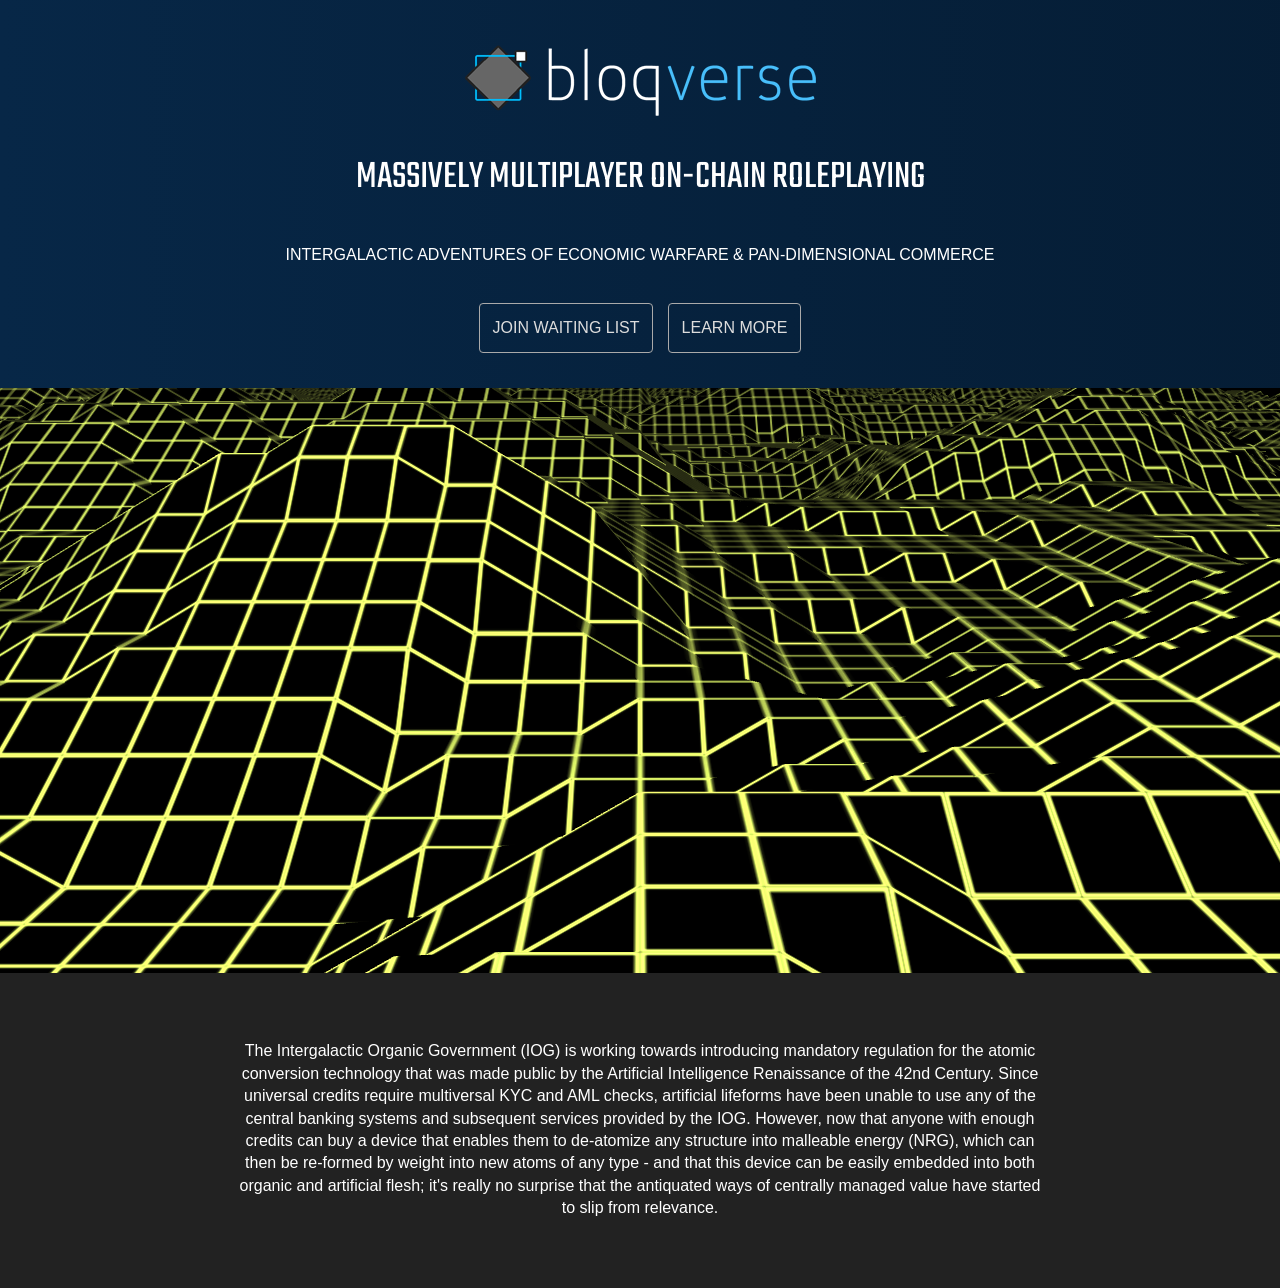
<file: v2.html>
<!DOCTYPE html>
<html lang="en-US">
<head>
<meta charset="UTF-8">
<meta name="viewport" content="width=device-width, initial-scale=1">
<title>BLOQVERSE</title>
<link href="https://fonts.googleapis.com/css?family=Teko|Londrina+Outline" rel="stylesheet"> 
<script src="https://code.jquery.com/jquery-3.3.1.slim.min.js" integrity="sha384-q8i/X+965DzO0rT7abK41JStQIAqVgRVzpbzo5smXKp4YfRvH+8abtTE1Pi6jizo" crossorigin="anonymous"></script>
<script src="https://cdnjs.cloudflare.com/ajax/libs/popper.js/1.14.7/umd/popper.min.js" integrity="sha384-UO2eT0CpHqdSJQ6hJty5KVphtPhzWj9WO1clHTMGa3JDZwrnQq4sF86dIHNDz0W1" crossorigin="anonymous"></script>
<link rel="stylesheet" href="https://stackpath.bootstrapcdn.com/bootstrap/4.3.1/css/bootstrap.min.css" integrity="sha384-ggOyR0iXCbMQv3Xipma34MD+dH/1fQ784/j6cY/iJTQUOhcWr7x9JvoRxT2MZw1T" crossorigin="anonymous">
<script src="https://stackpath.bootstrapcdn.com/bootstrap/4.3.1/js/bootstrap.min.js" integrity="sha384-JjSmVgyd0p3pXB1rRibZUAYoIIy6OrQ6VrjIEaFf/nJGzIxFDsf4x0xIM+B07jRM" crossorigin="anonymous"></script>
<link href="style.css" rel="stylesheet">
</head>
<body>
<div id="header">
    
    <div class="meta">
        <p>&nbsp;</p>
        <img src="img/bloqverse-logo.png" />
        <br /><br />
        <h1 class="description glow">massively multiplayer on-chain roleplaying</h1>
        <br />
        <h3 class="intro caps">intergalactic adventures of economic warfare &amp; pan-dimensional commerce</h3>
        <br />
        <a href="http://eepurl.com/dE19tL" target="_blank" class="btn btn-xl btn-outline-light">JOIN WAITING LIST</a> 
        <a href="#introduction" class="btn btn-xl btn-outline-light">LEARN MORE</a>
    </div>

</div>
<div id="gradient"></div>  
<div id="introduction">
    <div id="content">
        <h3 class="intro">The Intergalactic Organic Government (IOG) is working towards introducing mandatory regulation for the atomic conversion technology that was made public by the Artificial Intelligence Renaissance of the 42nd Century. Since universal credits require multiversal KYC and AML checks, artificial lifeforms have been unable to use any of the central banking systems and subsequent services provided by the IOG. However, now that anyone with enough credits can buy a device that enables them to de-atomize any structure into malleable energy (NRG), which can then be re-formed by weight into new atoms of any type - and that this device can be easily embedded into both organic and artificial flesh; it's really no surprise that the antiquated ways of centrally managed value have started to slip from relevance.</h3>
    </div>
</div>
<script language=javascript src="landscape.js"></script>
</body>
</html>
</file>
<file: css/home.css>
html, body, html body {
    background: #222222;
    margin: 0;
    padding: 0;
    color: #FFF;
    text-align: center;
    font-family: sans-serif;
    scroll-behavior: smooth;
}
.logo {
    max-width: 100%;
    background-size: cover;
}
a.btn img.img-block,
.img-block {
    max-width: 100%;
    padding: 3px;
}
.btn-img {
    padding: 0;
    opacity: 0.75;
}
.btn-img:hover {
    opacity: 0.95;
}
#credits {
    display: block;
    position: relative;
    width: 100%;
    padding: 30px 0 60px;
}
p.credits {
    color: #DDD;
    font-weight: normal;
    font-size: 80%;
}
.description {
    display: block;
    position: relative;
    padding: 10px 15%;
    font-family: 'Teko', sans-serif;
    font-weight: normal;
}
#content {
    display: block;
    position: relative;
    padding: 90px 0 30px;
}
.intro {
    font-size: 1em;
    line-height: 1.4em;
    font-weight: normal;
}
.intro.caps {
    text-transform: uppercase;
}
.glow {
    text-transform: uppercase;
  -webkit-animation: glow 1s ease-in-out infinite alternate;
  -moz-animation: glow 1s ease-in-out infinite alternate;
  animation: glow 1s ease-in-out infinite alternate;
}
@-webkit-keyframes glow {
  from {
    text-shadow: 0 0 10px #000, 0 0 20px #fff, 0 0 30px #7bacff, 0 0 40px #7bacff, 0 0 50px #7bacff, 0 0 60px #7bacff, 0 0 70px #7bacff;
      opacity: 0.9;
  }
  to {
    text-shadow: 0 0 20px #000, 0 0 30px #7bacff, 0 0 40px #7bacff, 0 0 50px #7bacff, 0 0 60px #7bacff, 0 0 70px #7bacff, 0 0 80px #7bacff;
      opacity: 0.8;
  }
}  
#grid:before {
    content: "";
    display: block;
    position: absolute;
    width: 100%;
    height: 200px;
    bottom: 0;
    left: 0;
    z-index: 999;
    /* Permalink - use to edit and share this gradient: http://colorzilla.com/gradient-editor/#000000+0,3f4c6b+100&0+0,1+100 */
background: -moz-linear-gradient(top, rgba(0,0,0,0) 0%, #222 100%); /* FF3.6-15 */
background: -webkit-linear-gradient(top, rgba(0,0,0,0) 0%,#222 100%); /* Chrome10-25,Safari5.1-6 */
background: linear-gradient(to bottom, rgba(0,0,0,0) 0%,#222 100%); /* W3C, IE10+, FF16+, Chrome26+, Opera12+, Safari7+ */
filter: progid:DXImageTransform.Microsoft.gradient( startColorstr='#000000', endColorstr='#222222',GradientType=0 ); /* IE6-9 */
}

.meta,
.bg {
    display: block;
    position: relative;
    z-index: 88;
}
.meta {
    z-index: 99;
}
a {
    color: #48bffb;
}
a:hover {
    color: #ffff99;
}

/*

BOOTSRAP

*/
.btn-xl {
    font-size: 1em;
    padding: 0.8em;
    line-height: 1.4em;
    margin: 5px;
}
.btn-outline-light {
    background: transparent;
    border-color: #AAA;
    color: #48bffb;
}
.btn-outline-light:hover {
    background: #000;
    border-color: #888;
    color: #FFF;
}

.electro {
    font-family: 'Electrolize', sans-serif;
    color: #48bffb;
    text-transform: uppercase;
    text-shadow: 0 0 2px #000;
    animation: flux 0.1s linear infinite;
    -moz-animation: flux 0.1s linear infinite;
    -webkit-animation: flux 0.1s linear infinite;
    -o-animation: flux 0.1s linear infinite;
    border-bottom: 3px double #000;
    padding-bottom: 15px;
    margin-bottom: 15px;
}
.electro span {
    font-family: 'Electrolize', sans-serif;
    color: #48bffb;
    text-transform: uppercase;
    text-shadow: 0 0 2px #000;
    animation: flux 0.2s linear infinite;
    -moz-animation: flux 0.2s linear infinite;
    -webkit-animation: flux 0.2s linear infinite;
    -o-animation: flux 0.2s linear infinite;
}

@keyframes flux {
  0%,
  100% {
    text-shadow: 0 0 1vw #1041FF, 0 0 3vw #1041FF, 0 0 10vw #1041FF, 0 0 10vw #1041FF, 0 0 .4vw #8BFDFE, .5vw .5vw .1vw #147280;
    color: #FFF;
      opacity: 0.6;
  }
  50% {
    text-shadow: 0 0 .5vw #082180, 0 0 1.5vw #082180, 0 0 5vw #082180, 0 0 5vw #082180, 0 0 .2vw #082180, .5vw .5vw .1vw #0A3940;
    color: #48bffb;
    opacity: 0.9;
  }
}

/*

TO CLEAN UO

*/

/* HEADER */
#credits,
#grid {
    display: block;
    position: absolute;
    width: 100%;
    height: 100%;
    top: 0;
    background: url(../img/grid.gif) no-repeat 0 50%;
    background-size: 100% 100%;
    z-index: 999;
    /*background-size: cover;*/
}

#credits {
    position: relative;
    height: auto;
}

#container {
    background: #222;
    display: block;
    position: absolute;
    top: 0;
    width: 100%;
    height: 51%;
    overflow: hidden;
    opacity: 0.75;
    touch-action: none;
    z-index: 99;
}

#meta {
    display: block;
    position: absolute;
    top: 0;
    width: 100%;
    padding: 30px;
    text-align: center;
    z-index: 9999;
}

#space {
    display: block;
    position: relative;
    width: 100%;
    margin: 60px 0;
    border-top: 3px double #48bffb;
    border-bottom: 3px double #48bffb;
    padding: 60px 0;
    z-index: 99999;
    min-height: 300px;
    background: #000;
}
#space .row {
    position: relative;
    z-index: 999999;
    opacity: 1;
}

#container:before,
#space:before {
    content: "";
    display: block;
    position: absolute;
    width: 100%;
    height: 100%;
    top: 0;
    left: 0;
    margin: 0;
    padding: 0;
    z-index: 999;
    opacity: 0.3;
    background: linear-gradient(-45deg, #EE7752, #E73C7E, #23A6D5, #23D5AB);
	background-size: 400% 400%;
	-webkit-animation: Gradient 15s ease infinite;
	-moz-animation: Gradient 15s ease infinite;
	animation: Gradient 15s ease infinite;
}

@-webkit-keyframes Gradient {
	0% {
		background-position: 0% 50%
	}
	50% {
		background-position: 100% 50%
	}
	100% {
		background-position: 0% 50%
	}
}

@-moz-keyframes Gradient {
	0% {
		background-position: 0% 50%
	}
	50% {
		background-position: 100% 50%
	}
	100% {
		background-position: 0% 50%
	}
}

@keyframes Gradient {
	0% {
		background-position: 0% 50%
	}
	50% {
		background-position: 100% 50%
	}
	100% {
		background-position: 0% 50%
	}
}

#container:after,
#space:after {
    content: "";
    display: block;
    position: absolute;
    width: 100%;
    height: 100%;
    top: 0;
    left: 0;
    margin: 0;
    padding: 0;
    z-index: 9999;
    background-image: url(../img/galaxy-01-low.gif);
    background-repeat: no-repeat;
    background-position: 50% 50%;
    background-size: 200% 200%;
    opacity: 0.2;
}

/*

CLEANER

*/

div.loading {
    opacity: 1;
}

.btn {
  box-shadow: 0 2px 4px #000;
  position: relative;
  transform: scale(0.9);
  transition: 0.1s;
  overflow: hidden;
}

.btn:hover {
  transform: scale(1);
  box-shadow: 0 2px 4px #000, 0 8px 32px rgba(0, 0, 0, 0.5);
}


#container {
    background: linear-gradient(360deg, #151515, #11235d, #27115d);
    background-size: 600% 600%;

    -webkit-animation: AnimationName 30s ease infinite;
    -moz-animation: AnimationName 30s ease infinite;
    animation: AnimationName 30s ease infinite;
}

@-webkit-keyframes AnimationName {
    0%{background-position:50% 0%}
    50%{background-position:50% 100%}
    100%{background-position:50% 0%}
}
@-moz-keyframes AnimationName {
    0%{background-position:50% 0%}
    50%{background-position:50% 100%}
    100%{background-position:50% 0%}
}
@keyframes AnimationName {
    0%{background-position:50% 0%}
    50%{background-position:50% 100%}
    100%{background-position:50% 0%}
}


@media only screen and (max-width : 768px) {
    .row .col-md-6:first-child {
        margin-bottom: 60px;
    }
}
</file>
<file: style.css>
html, body, html body {
    background: #222222;
    margin: 0;
    padding: 0;
    color: #FFF;
    text-align: center;
    font-family: sans-serif;
}
html body canvas {
    position: relative;
}
#gradient canvas {
    position: relative !important;
}
#header {
    width: 100%;
    height: 75%;
    position: relative;
    display: block;
    top: 0;
    z-index: 99;
    padding: 0 30px 30px;
    z-index: 9999;
    overflow: hidden;
    background: linear-gradient(270deg, #000000, #072747);
    background-size: 400% 400%;
    -webkit-animation: AnimationName 30s ease infinite;
    -moz-animation: AnimationName 30s ease infinite;
    animation: AnimationName 30s ease infinite;
}
.description {
    display: block;
    position: relative;
    padding: 10px 15%;
    font-family: 'Teko', sans-serif;
    font-weight: normal;
}
#content {
    display: block;
    position: relative;
    padding: 30px;
}
.neon {
    display: block;
    position: relative;
    opacity: 0.8;
}
.intro {
    font-size: 1em;
    line-height: 1.4em;
    padding: 0 15%;
    font-weight: normal;
}
.intro.caps {
    text-transform: uppercase;
}
.pink {
    text-shadow:
        0 0 5px #ff7bac,
        0 0 10px #ff7bac,
        0 0 20px #ff7bac,
        0 0 40px #ff7bac,
        0 0 80px #ff7bac,
        0 0 90px #ff7bac,
        0 0 100px #ff7bac,
        0 0 150px #ff7bac;
}
.blue {
    text-shadow:
        0 0 5px #7bacff,
        0 0 10px #7bacff,
        0 0 20px #7bacff,
        0 0 40px #7bacff,
        0 0 80px #7bacff,
        0 0 90px #7bacff,
        0 0 100px #7bacff,
        0 0 150px #7bacff;
}
.green {
    text-shadow:
        0 0 5px #7bffce,
        0 0 10px #7bffce,
        0 0 20px #7bffce,
        0 0 40px #7bffce,
        0 0 80px #7bffce,
        0 0 90px #7bffce,
        0 0 100px #7bffce,
        0 0 150px #7bffce;
}
.glow {
    text-transform: uppercase;
  -webkit-animation: glow 1s ease-in-out infinite alternate;
  -moz-animation: glow 1s ease-in-out infinite alternate;
  animation: glow 1s ease-in-out infinite alternate;
}
#head {
    display: block;
    position: relative;
}
#introduction {
    display: block;
    position: relative;
    padding: 30px;
}
#gradient {
    display: block;
    position: relative;
    width: 100%;
    z-index: 999;
    overflow: hidden;
}
#grid:before {
    content: "";
    display: block;
    position: absolute;
    width: 100%;
    height: 200px;
    bottom: 0;
    left: 0;
    z-index: 999;
    /* Permalink - use to edit and share this gradient: http://colorzilla.com/gradient-editor/#000000+0,3f4c6b+100&0+0,1+100 */
background: -moz-linear-gradient(top, rgba(0,0,0,0) 0%, #222 100%); /* FF3.6-15 */
background: -webkit-linear-gradient(top, rgba(0,0,0,0) 0%,#222 100%); /* Chrome10-25,Safari5.1-6 */
background: linear-gradient(to bottom, rgba(0,0,0,0) 0%,#222 100%); /* W3C, IE10+, FF16+, Chrome26+, Opera12+, Safari7+ */
filter: progid:DXImageTransform.Microsoft.gradient( startColorstr='#000000', endColorstr='#222222',GradientType=0 ); /* IE6-9 */
}
@-webkit-keyframes glow {
  from {
    text-shadow: 0 0 10px #000, 0 0 20px #fff, 0 0 30px #7bacff, 0 0 40px #7bacff, 0 0 50px #7bacff, 0 0 60px #7bacff, 0 0 70px #7bacff;
      opacity: 0.9;
  }
  to {
    text-shadow: 0 0 20px #000, 0 0 30px #7bacff, 0 0 40px #7bacff, 0 0 50px #7bacff, 0 0 60px #7bacff, 0 0 70px #7bacff, 0 0 80px #7bacff;
      opacity: 0.8;
  }
}    
@-webkit-keyframes AnimationName {
    0%{background-position:0% 50%}
    50%{background-position:100% 50%}
    100%{background-position:0% 50%}
}
@-moz-keyframes AnimationName {
    0%{background-position:0% 50%}
    50%{background-position:100% 50%}
    100%{background-position:0% 50%}
}
@keyframes AnimationName {
    0%{background-position:0% 50%}
    50%{background-position:100% 50%}
    100%{background-position:0% 50%}
}

.meta,
.bg {
    display: block;
    position: relative;
    z-index: 88;
}
.meta {
    z-index: 99;
}

/*

BOOTSRAP

*/
.btn-xl {
    font-size: 1em;
    padding: 0.8em;
    line-height: 1.4em;
    margin: 5px;
}
.btn-outline-light {
    background: transparent;
    border-color: #AAA;
    color: #DDD;
}
.btn-outline-light:hover {
    background: #000;
    border-color: #888;
    color: #FFF;
}
</file>
